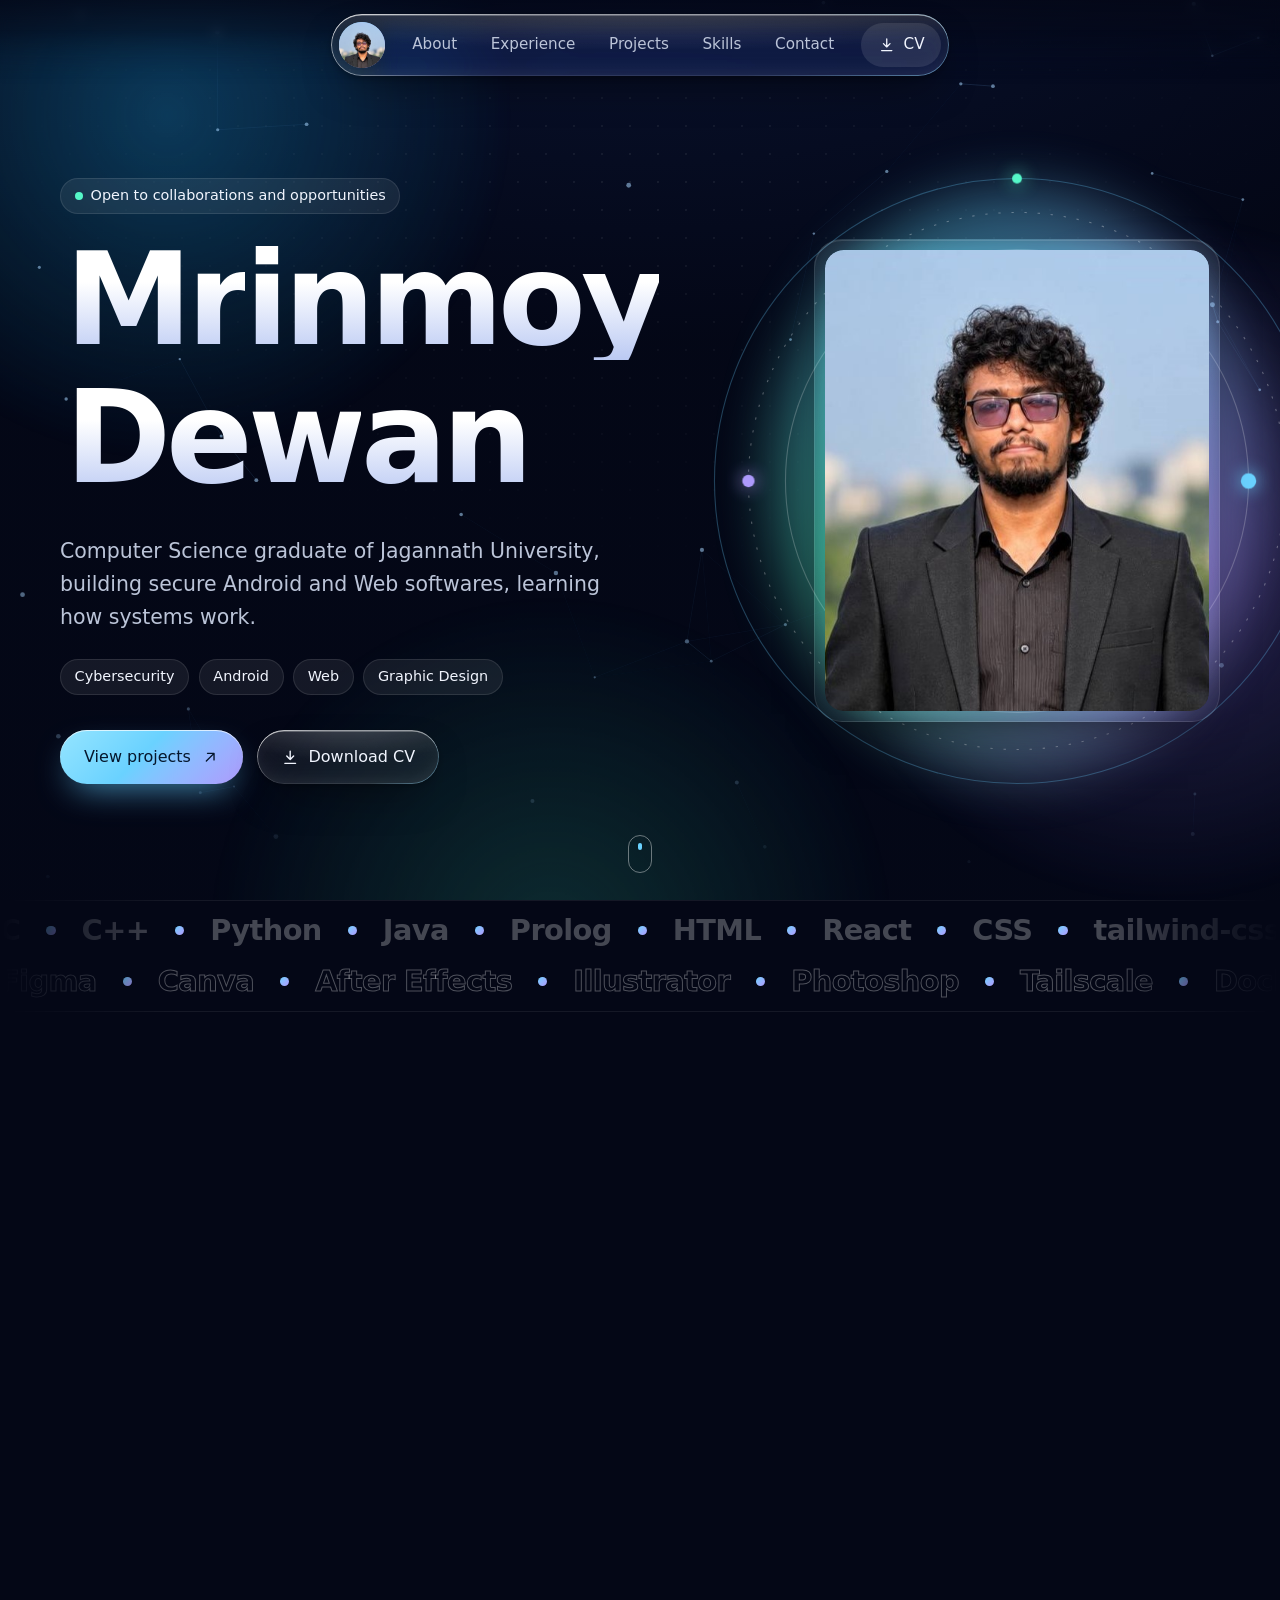
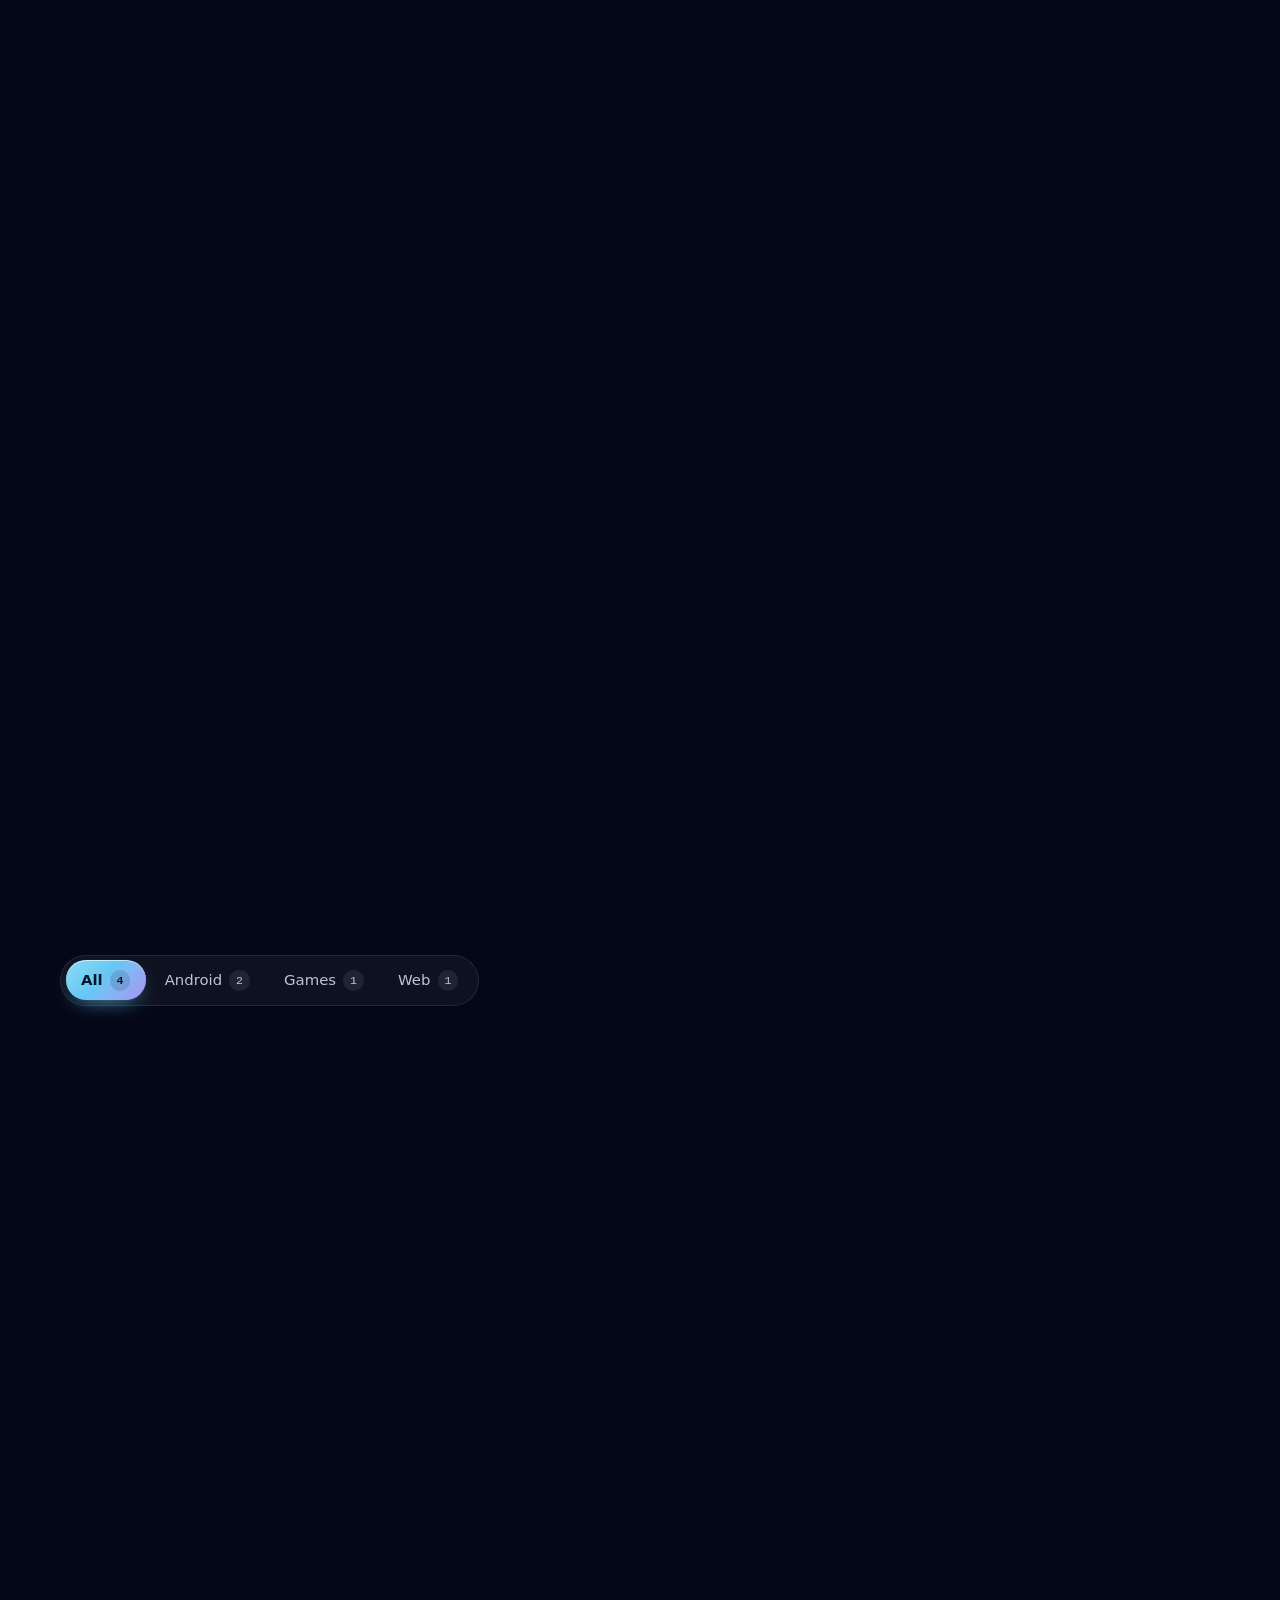
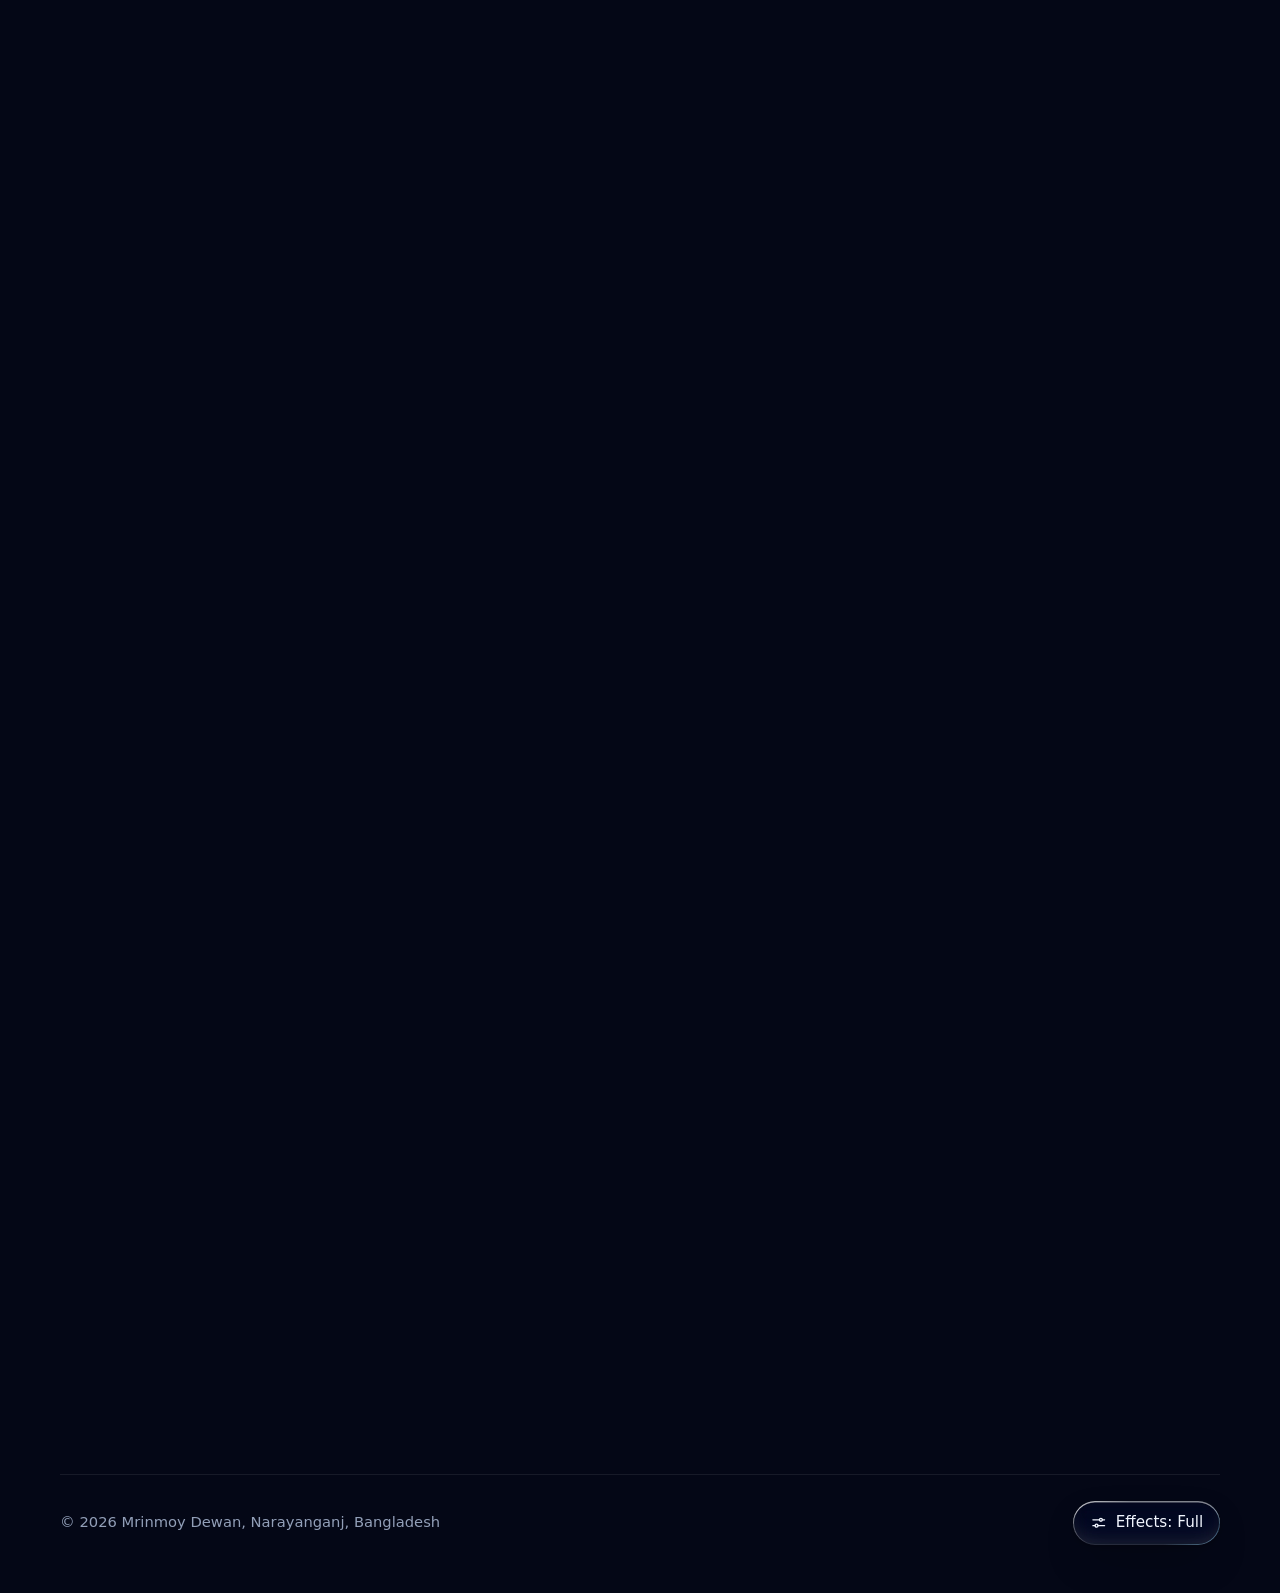
<file: index.html>
<!DOCTYPE html>
<html lang="en">
<head>
    <meta charset="UTF-8">
    <meta name="viewport" content="width=device-width, initial-scale=1, viewport-fit=cover">

    <!-- Security: GitHub Pages cannot send headers, so the policy is set here.
         Only this origin runs scripts; fonts come from Google Fonts only. -->
    <meta http-equiv="Content-Security-Policy" content="default-src 'none'; script-src 'self'; style-src 'self' https://fonts.googleapis.com; font-src https://fonts.gstatic.com; img-src 'self' data:; connect-src 'none'; base-uri 'none'; form-action 'none'; object-src 'none'">
    <meta name="referrer" content="strict-origin-when-cross-origin">
    <meta name="theme-color" content="#060913">
    <meta name="color-scheme" content="dark">

    <title>Mrinmoy Dewan | Computer Science Graduate, Security and Software</title>
    <meta name="description" content="Mrinmoy Dewan is a computer science graduate of Jagannath University building secure Android and web software. Projects, experience and contact.">
    <meta name="author" content="Mrinmoy Dewan">

    <meta property="og:type" content="website">
    <meta property="og:title" content="Mrinmoy Dewan | Security and Software">
    <meta property="og:description" content="Computer science graduate building secure Android and web software.">
    <meta property="og:url" content="https://hackermanmri.github.io/">
    <meta property="og:image" content="https://hackermanmri.github.io/assets/og-image.jpg">
    <meta name="twitter:card" content="summary_large_image">

    <link rel="icon" href="data:image/svg+xml,%3Csvg xmlns=%27http://www.w3.org/2000/svg%27 viewBox=%270 0 64 64%27%3E%3Cdefs%3E%3ClinearGradient id=%27g%27 x1=%270%27 y1=%270%27 x2=%271%27 y2=%271%27%3E%3Cstop offset=%270%27 stop-color=%27%235cc8ff%27/%3E%3Cstop offset=%271%27 stop-color=%27%239a8cff%27/%3E%3C/linearGradient%3E%3C/defs%3E%3Crect width=%2764%27 height=%2764%27 rx=%2718%27 fill=%27url(%23g)%27/%3E%3Ctext x=%2732%27 y=%2742%27 font-family=%27Arial%27 font-weight=%27800%27 font-size=%2726%27 text-anchor=%27middle%27 fill=%27%2305101f%27%3EMD%3C/text%3E%3C/svg%3E">
    <link rel="preconnect" href="https://fonts.googleapis.com">
    <link rel="preconnect" href="https://fonts.gstatic.com" crossorigin>
    <link href="https://fonts.googleapis.com/css2?family=Bricolage+Grotesque:opsz,wght@12..96,500..800&family=Geist:wght@400..600&family=Geist+Mono:wght@400;500&display=swap" rel="stylesheet">
    <link rel="stylesheet" href="style.css">
    <script src="boot.js"></script>

    <script type="application/ld+json">
    {"@context":"https://schema.org","@type":"Person","name":"Mrinmoy Dewan","url":"https://hackermanmri.github.io/","sameAs":["https://github.com/HackermanMRI","https://www.linkedin.com/in/mrinmoydewan"],"alumniOf":"Jagannath University","knowsAbout":["Cybersecurity","Android development","Web development"]}
    </script>
</head>
<body data-section="top">

    <a class="skip" href="#main">Skip to content</a>

    <!-- Backdrop the glass refracts -->
    <div class="aurora" aria-hidden="true"><i></i><i></i><i></i></div>
    <div class="edge edge-top" aria-hidden="true"></div>
    <div class="edge edge-bottom" aria-hidden="true"></div>
    <div class="progress" aria-hidden="true"><span></span></div>

    <!-- Icon sprite + lens filter. The filter bends the backdrop only near the edges
         (Chromium), like Apple's glass; other browsers get plain blur. No third-party icons. -->
    <svg class="sprite" width="0" height="0" aria-hidden="true" focusable="false">
        <defs>
            <filter id="lens-wide" x="0" y="0" width="1" height="1" color-interpolation-filters="sRGB">
                <feImage href="data:image/svg+xml,%3Csvg%20xmlns='http://www.w3.org/2000/svg'%20width='400'%20height='100'%20preserveAspectRatio='none'%3E%3Cdefs%3E%3ClinearGradient%20id='x'%20x1='0'%20x2='1'%20y1='0'%20y2='0'%3E%3Cstop%20offset='0'%20stop-color='%23ff0000'/%3E%3Cstop%20offset='.07'%20stop-color='%23800000'/%3E%3Cstop%20offset='.93'%20stop-color='%23800000'/%3E%3Cstop%20offset='1'%20stop-color='%23000000'/%3E%3C/linearGradient%3E%3ClinearGradient%20id='y'%20x1='0'%20x2='0'%20y1='0'%20y2='1'%3E%3Cstop%20offset='0'%20stop-color='%2300ff00'/%3E%3Cstop%20offset='.28'%20stop-color='%23008000'/%3E%3Cstop%20offset='.72'%20stop-color='%23008000'/%3E%3Cstop%20offset='1'%20stop-color='%23000000'/%3E%3C/linearGradient%3E%3C/defs%3E%3Crect%20width='400'%20height='100'%20fill='%23000'/%3E%3Crect%20width='400'%20height='100'%20fill='url(%23x)'/%3E%3Crect%20width='400'%20height='100'%20fill='url(%23y)'%20style='mix-blend-mode:screen'/%3E%3C/svg%3E" preserveAspectRatio="none" result="map"/>
                <feDisplacementMap id="lens-disp" in="SourceGraphic" in2="map" scale="26" xChannelSelector="R" yChannelSelector="G"/>
            </filter>
        </defs>
        <symbol id="i-github" viewBox="0 0 16 16"><path fill="currentColor" d="M8 0C3.58 0 0 3.58 0 8c0 3.54 2.29 6.53 5.47 7.59.4.07.55-.17.55-.38 0-.19-.01-.82-.01-1.49-2.01.37-2.53-.49-2.69-.94-.09-.23-.48-.94-.82-1.13-.28-.15-.68-.52-.01-.53.63-.01 1.08.58 1.23.82.72 1.21 1.87.87 2.33.66.07-.52.28-.87.51-1.07-1.78-.2-3.64-.89-3.64-3.95 0-.87.31-1.59.82-2.15-.08-.2-.36-1.02.08-2.12 0 0 .67-.21 2.2.82.64-.18 1.32-.27 2-.27.68 0 1.36.09 2 .27 1.53-1.04 2.2-.82 2.2-.82.44 1.1.16 1.92.08 2.12.51.56.82 1.27.82 2.15 0 3.07-1.87 3.75-3.65 3.95.29.25.54.73.54 1.48 0 1.07-.01 1.93-.01 2.2 0 .21.15.46.55.38A8.01 8.01 0 0 0 16 8c0-4.42-3.58-8-8-8Z"/></symbol>
        <symbol id="i-linkedin" viewBox="0 0 24 24"><g fill="currentColor"><circle cx="5" cy="5" r="2"/><rect x="3.2" y="9" width="3.6" height="11.5" rx=".6"/><path d="M10 9h3.4v1.6c.7-1.2 2-1.9 3.7-1.9 3.2 0 3.9 2.1 3.9 4.8v6H17v-5.3c0-1.3-.1-2.5-1.7-2.5s-1.9 1.2-1.9 2.5v5.3H10z"/></g></symbol>
        <symbol id="i-mail" fill="none" stroke="currentColor" stroke-width="1.8" stroke-linecap="round" stroke-linejoin="round" viewBox="0 0 24 24"><rect x="3" y="5" width="18" height="14" rx="3.5"/><path d="m4.5 8.5 7.5 5.5 7.5-5.5"/></symbol>
        <symbol id="i-arrow" fill="none" stroke="currentColor" stroke-width="1.8" stroke-linecap="round" stroke-linejoin="round" viewBox="0 0 24 24"><path d="M7 17 17 7M8.5 7H17v8.5"/></symbol>
        <symbol id="i-download" fill="none" stroke="currentColor" stroke-width="1.8" stroke-linecap="round" stroke-linejoin="round" viewBox="0 0 24 24"><path d="M12 4v11m0 0 4.5-4.5M12 15l-4.5-4.5M5 20h14"/></symbol>
        <symbol id="i-copy" fill="none" stroke="currentColor" stroke-width="1.8" stroke-linecap="round" stroke-linejoin="round" viewBox="0 0 24 24"><rect x="9" y="9" width="11" height="11" rx="3"/><path d="M5.5 15H5a2 2 0 0 1-2-2V6a2 2 0 0 1 2-2h7a2 2 0 0 1 2 2v.5"/></symbol>
        <symbol id="i-check" fill="none" stroke="currentColor" stroke-width="1.8" stroke-linecap="round" stroke-linejoin="round" viewBox="0 0 24 24"><path d="m5 12.5 4.5 4.5L19 7.5"/></symbol>
        <symbol id="i-back" fill="none" stroke="currentColor" stroke-width="1.8" stroke-linecap="round" stroke-linejoin="round" viewBox="0 0 24 24"><path d="m14.5 6-6 6 6 6"/></symbol>
        <symbol id="i-user" fill="none" stroke="currentColor" stroke-width="1.8" stroke-linecap="round" stroke-linejoin="round" viewBox="0 0 24 24"><circle cx="12" cy="8" r="3.6"/><path d="M4.5 20c.8-3.6 3.8-5.5 7.5-5.5s6.7 1.9 7.5 5.5"/></symbol>
        <symbol id="i-briefcase" fill="none" stroke="currentColor" stroke-width="1.8" stroke-linecap="round" stroke-linejoin="round" viewBox="0 0 24 24"><rect x="3" y="7.5" width="18" height="12" rx="3"/><path d="M9 7.5V6a2 2 0 0 1 2-2h2a2 2 0 0 1 2 2v1.5M3 13h18"/></symbol>
        <symbol id="i-layers" fill="none" stroke="currentColor" stroke-width="1.8" stroke-linecap="round" stroke-linejoin="round" viewBox="0 0 24 24"><path d="m12 4 8.5 4.5L12 13 3.5 8.5z"/><path d="m3.5 12.5 8.5 4.5 8.5-4.5"/></symbol>
        <symbol id="i-cpu" fill="none" stroke="currentColor" stroke-width="1.8" stroke-linecap="round" stroke-linejoin="round" viewBox="0 0 24 24"><rect x="6" y="6" width="12" height="12" rx="3"/><rect x="9.5" y="9.5" width="5" height="5" rx="1"/><path d="M9 3v3M15 3v3M9 18v3M15 18v3M3 9h3M3 15h3M18 9h3M18 15h3"/></symbol>
        <symbol id="i-shield" fill="none" stroke="currentColor" stroke-width="1.8" stroke-linecap="round" stroke-linejoin="round" viewBox="0 0 24 24"><path d="M12 3l8 3v6c0 4.5-3.4 8.3-8 9-4.6-.7-8-4.5-8-9V6l8-3z"/><path d="M9 12l2 2 4-4"/></symbol>
        <symbol id="i-phone" fill="none" stroke="currentColor" stroke-width="1.8" stroke-linecap="round" stroke-linejoin="round" viewBox="0 0 24 24"><rect x="6" y="2.5" width="12" height="19" rx="2.5"/><path d="M11 18.5h2"/></symbol>
        <symbol id="i-globe" fill="none" stroke="currentColor" stroke-width="1.8" stroke-linecap="round" stroke-linejoin="round" viewBox="0 0 24 24"><circle cx="12" cy="12" r="9"/><path d="M3 12h18M12 3c2.5 2.7 3.8 5.7 3.8 9s-1.3 6.3-3.8 9c-2.5-2.7-3.8-5.7-3.8-9S9.5 5.7 12 3z"/></symbol>
        <symbol id="i-pen" fill="none" stroke="currentColor" stroke-width="1.8" stroke-linecap="round" stroke-linejoin="round" viewBox="0 0 24 24"><path d="M12 20h9"/><path d="M16.5 3.5a2.1 2.1 0 013 3L7 19l-4 1 1-4 12.5-12.5z"/></symbol>
        <symbol id="i-chevron" fill="none" stroke="currentColor" stroke-width="2" stroke-linecap="round" stroke-linejoin="round" viewBox="0 0 24 24"><path d="M6 9l6 6 6-6"/></symbol>
        <symbol id="i-cap" fill="none" stroke="currentColor" stroke-width="1.8" stroke-linecap="round" stroke-linejoin="round" viewBox="0 0 24 24"><path d="M2 9l10-5 10 5-10 5L2 9z"/><path d="M6 11v5c2 1.7 4 2.5 6 2.5s4-.8 6-2.5v-5"/></symbol>
        <symbol id="i-flag" fill="none" stroke="currentColor" stroke-width="1.8" stroke-linecap="round" stroke-linejoin="round" viewBox="0 0 24 24"><path d="M4 21V4"/><path d="M4 4h12l-2 4 2 4H4"/></symbol>
        <symbol id="i-sliders" fill="none" stroke="currentColor" stroke-width="1.8" stroke-linecap="round" stroke-linejoin="round" viewBox="0 0 24 24"><path d="M4 8h9M17 8h3M4 16h3M11 16h9"/><circle cx="15" cy="8" r="2"/><circle cx="9" cy="16" r="2"/></symbol>
    </svg>

    <!-- ============ TOP BAR (floating glass control layer) ============ -->
    <header class="nav-wrap">
        <nav class="nav glass glass--lens" aria-label="Main">
            <a href="#top" class="brand" aria-label="Mrinmoy Dewan, back to top"><span aria-hidden="true"><img src="assets/profilecir.png" alt="Mrinmoy Dewan" class="brand-img"/></span></a>
            <span class="brand-name" aria-hidden="true">Mrinmoy Dewan</span>

            <ul class="nav-links" id="nav-links">
                <li><a href="#about">About</a></li>
                <li><a href="#experience">Experience</a></li>
                <li><a href="#projects">Projects</a></li>
                <li><a href="#skills">Skills</a></li>
                <li><a href="#contact">Contact</a></li>
                <li class="nav-ind" aria-hidden="true"></li>
            </ul>

            <a class="nav-cta glass-btn" href="assets/Mrinmoy-Dewan-CV.pdf" target="_blank" rel="noopener noreferrer">
                <svg class="ic" aria-hidden="true"><use href="#i-download"/></svg><span>CV</span>
            </a>
        </nav>
    </header>

    <!-- ============ MOBILE DOCK (thumb-reach tab bar, phones only) ============ -->
    <nav class="dock glass glass--lens" id="dock" aria-label="Sections">
        <span class="dock-lens" aria-hidden="true"></span>
        <a href="#about"><svg class="ic" aria-hidden="true"><use href="#i-user"/></svg><span>About</span></a>
        <a href="#experience"><svg class="ic" aria-hidden="true"><use href="#i-briefcase"/></svg><span>Experience</span></a>
        <a href="#projects"><svg class="ic" aria-hidden="true"><use href="#i-layers"/></svg><span>Projects</span></a>
        <a href="#skills"><svg class="ic" aria-hidden="true"><use href="#i-cpu"/></svg><span>Skills</span></a>
        <a href="#contact"><svg class="ic" aria-hidden="true"><use href="#i-mail"/></svg><span>Contact</span></a>
    </nav>

    <main id="main">

        <!-- ============ HERO ============ -->
        <section class="hero" id="top" aria-labelledby="hero-title">
            <canvas class="net" id="net" aria-hidden="true"></canvas>
            <div class="container hero-grid">

                <div class="hero-copy">
                    <p class="status chip hero-in" data-d="0">
                        <span class="status-dot" aria-hidden="true"></span>
                        Open to collaborations and opportunities
                    </p>

                    <h1 id="hero-title" class="display" aria-label="Mrinmoy Dewan">
                        <span class="line" aria-hidden="true" data-split>Mrinmoy</span>
                        <span class="line" aria-hidden="true" data-split>Dewan</span>
                    </h1>

                    <p class="lede hero-in" data-d="6">
                        Computer Science graduate of Jagannath University, building secure Android and Web softwares, learning how systems work.
                    </p>

                    <ul class="focus hero-in" data-d="7" aria-label="Focus areas">
                        <li class="chip">Cybersecurity</li>
                        <li class="chip">Android</li>
                        <li class="chip">Web</li>
                        <li class="chip">Graphic Design</li>
                    </ul>

                    <div class="cta hero-in" data-d="8">
                        <a class="btn btn-primary magnetic" href="#projects">
                            <span>View projects</span>
                            <svg class="ic" aria-hidden="true"><use href="#i-arrow"/></svg>
                        </a>
                        <a class="btn btn-glass glass magnetic" href="assets/Mrinmoy-Dewan-CV.pdf" target="_blank" rel="noopener noreferrer">
                            <svg class="ic" aria-hidden="true"><use href="#i-download"/></svg>
                            <span>Download CV</span>
                        </a>
                    </div>
                </div>

                <div class="hero-visual">
                    <div class="visual-in hero-in" data-d="3">
                        <!-- Motion graphic: orbit rings with satellites (CSS-animated SVG) -->
                        <svg class="rings" viewBox="0 0 400 400" aria-hidden="true" focusable="false">
                            <circle class="ring ring-a" cx="200" cy="200" r="150" pathLength="1"/>
                            <circle class="ring ring-b" cx="200" cy="200" r="174"/>
                            <circle class="ring ring-c" cx="200" cy="200" r="196" pathLength="1"/>
                            <g class="sat sat-a"><circle cx="350" cy="200" r="5"/></g>
                            <g class="sat sat-b"><circle cx="26" cy="200" r="4"/></g>
                            <g class="sat sat-c"><circle cx="200" cy="4" r="3.2"/></g>
                        </svg>
                        <!-- To change the photo, replace assets/profile.jpg (any size or shape; 1200px+ wide looks sharpest) -->
                        <div class="portrait surface tilt">
                            <img src="assets/profile.jpg" alt="Portrait of Mrinmoy Dewan" width="402" height="401" fetchpriority="high">
                            <span class="shine" aria-hidden="true"></span>
                        </div>
                        <div class="orbit" aria-hidden="true"></div>
                    </div>
                </div>

            </div>
            <a class="scroll-cue" href="#about" aria-label="Scroll to About"><span aria-hidden="true"></span></a>
        </section>

        <!-- ============ SKILLS TICKER (decorative; the real list is in Skills) ============ -->
        <div class="ticker" id="ticker" aria-hidden="true">
            <div class="ticker-row"></div>
            <div class="ticker-row ticker-row--rev"></div>
        </div>

        <!-- ============ ABOUT ============ -->
        <section class="section" id="about" aria-labelledby="about-title">
            <div class="container">
                <header class="section-head reveal">
                    <p class="sec-no" aria-hidden="true"><span>01</span><i></i></p>
                    <h2 id="about-title" class="h2">About</h2>
                    <p class="section-sub">What I build and what I care about.</p>
                </header>

                <div class="about">
                    <div class="about-main surface reveal">
                        <p class="about-lead">I build Android and web software, then try to break it.</p>
                        <p>
                            I have a foundation in <b>Cybersecurity</b>, <b>Android</b> and <b>Web development</b> with a creative visual design sense.
                            I'm most interested in how software behaves under load and under attack, which is why performance analysis and security keep pulling me back in.
                        </p>
                        <p>
                            Alongside my degree I ran teams and events: I've served as <b>Vice Chair</b> of the IEEE Computer Society JnU Student Branch Chapter and as webmaster for its website.
                            I'm open to collaborations, full-time roles and conversations about security, software engineering and system optimisation.
                        </p>
                    </div>

                    <dl class="facts surface reveal" data-i="1">
                        <div><dt>Degree</dt><dd>B.Sc. Computer Science &amp; Engineering</dd></div>
                        <div><dt>University</dt><dd>Jagannath University, Dhaka</dd></div>
                        <div><dt>Graduated</dt><dd>2026</dd></div>
                        <div><dt>Based in</dt><dd>Narayanganj, Bangladesh</dd></div>
                    </dl>

                    <ul class="focus-grid reveal" data-i="2" aria-label="What I work on">
                        <li class="focus-item surface">
                            <svg class="ic" aria-hidden="true"><use href="#i-shield"/></svg>
                            <h3>Security</h3>
                            <p>Web app testing, Linux hardening and how systems fail.</p>
                        </li>
                        <li class="focus-item surface">
                            <svg class="ic" aria-hidden="true"><use href="#i-phone"/></svg>
                            <h3>Android</h3>
                            <p>Native Java apps that read real device and system data.</p>
                        </li>
                        <li class="focus-item surface">
                            <svg class="ic" aria-hidden="true"><use href="#i-globe"/></svg>
                            <h3>Web</h3>
                            <p>React and Node front to back, deployed with Docker.</p>
                        </li>
                        <li class="focus-item surface">
                            <svg class="ic" aria-hidden="true"><use href="#i-pen"/></svg>
                            <h3>Design</h3>
                            <p>Interfaces and event branding in Figma and Adobe tools.</p>
                        </li>
                    </ul>
                </div>
            </div>
        </section>

        <!-- ============ EXPERIENCE ============ -->
        <section class="section" id="experience" aria-labelledby="exp-title">
            <div class="container">
                <header class="section-head reveal">
                    <p class="sec-no" aria-hidden="true"><span>02</span><i></i></p>
                    <h2 id="exp-title" class="h2">Experience</h2>
                    <p class="section-sub">Leadership, education and work. Open a group to see the details.</p>
                </header>

                <!-- Each group is a native <details>: closed by default, works without JavaScript.
                     main.js fills the rows and the summary meta from content.js. -->
                <div class="acc-stack">
                    <details class="acc surface reveal" id="acc-leadership" data-list="leadership">
                        <summary>
                            <span class="acc-ic" aria-hidden="true"><svg class="ic"><use href="#i-flag"/></svg></span>
                            <span class="acc-head"><span class="acc-title">Leadership and volunteering</span><span class="acc-meta"></span></span>
                            <span class="acc-count"></span>
                            <svg class="ic acc-chev" aria-hidden="true"><use href="#i-chevron"/></svg>
                        </summary>
                        <ol class="acc-body"></ol>
                    </details>
                    <details class="acc surface reveal" id="acc-education" data-list="education" data-i="1">
                        <summary>
                            <span class="acc-ic" aria-hidden="true"><svg class="ic"><use href="#i-cap"/></svg></span>
                            <span class="acc-head"><span class="acc-title">Education</span><span class="acc-meta"></span></span>
                            <span class="acc-count"></span>
                            <svg class="ic acc-chev" aria-hidden="true"><use href="#i-chevron"/></svg>
                        </summary>
                        <ol class="acc-body"></ol>
                    </details>
                    <details class="acc surface reveal" id="acc-work" data-list="work" data-i="2">
                        <summary>
                            <span class="acc-ic" aria-hidden="true"><svg class="ic"><use href="#i-briefcase"/></svg></span>
                            <span class="acc-head"><span class="acc-title">Work experience</span><span class="acc-meta"></span></span>
                            <span class="acc-count"></span>
                            <svg class="ic acc-chev" aria-hidden="true"><use href="#i-chevron"/></svg>
                        </summary>
                        <ol class="acc-body"></ol>
                    </details>
                </div>
            </div>
        </section>

        <!-- ============ PROJECTS ============ -->
        <section class="section" id="projects" aria-labelledby="proj-title">
            <div class="container">
                <header class="section-head reveal">
                    <p class="sec-no" aria-hidden="true"><span>03</span><i></i></p>
                    <h2 id="proj-title" class="h2">Projects</h2>
                    <p class="section-sub">Selected work. Open a project for details, or go straight to the source.</p>
                </header>

                <div class="filter" id="project-filter" role="group" aria-label="Filter projects by category">
                    <span class="filter-ind" aria-hidden="true"></span>
                </div>
                <p class="sr-only" id="filter-status" aria-live="polite"></p>

                <ul class="projects" id="project-grid">
                    <noscript><li class="muted">Enable JavaScript to see projects, or browse them on <a href="https://github.com/HackermanMRI">GitHub</a>.</li></noscript>
                </ul>
                <div class="more-wrap"><button type="button" class="btn btn-glass glass more" id="project-more" aria-controls="project-grid" hidden></button></div>
            </div>
        </section>

        <!-- ============ SKILLS ============ -->
        <section class="section" id="skills" aria-labelledby="skills-title">
            <div class="container">
                <header class="section-head reveal">
                    <p class="sec-no" aria-hidden="true"><span>04</span><i></i></p>
                    <h2 id="skills-title" class="h2">Skills</h2>
                    <p class="section-sub">Tools I use regularly.</p>
                </header>

                <div class="skills surface reveal" id="skill-list">
                    <noscript><p class="muted">C, C++, Python, Java, JavaScript, HTML, CSS, MySQL, Firebase, Linux, Android Studio.</p></noscript>
                </div>
            </div>
        </section>

        <!-- ============ CONTACT ============ -->
        <section class="section contact" id="contact" aria-labelledby="contact-title">
            <div class="container">
                <div class="contact-card surface tilt reveal">
                    <h2 id="contact-title" class="h2">Let's talk</h2>
                    <p class="contact-sub">Email is the best way to reach me. I'm happy to talk about roles, projects and security.</p>

                    <div class="contact-actions">
                        <a class="btn btn-primary magnetic" href="mailto:mrinmoylax01@gmail.com">
                            <svg class="ic" aria-hidden="true"><use href="#i-mail"/></svg>
                            <span>mrinmoylax01@gmail.com</span>
                        </a>
                        <button class="btn btn-glass glass magnetic" type="button" id="copy-email" data-email="mrinmoylax01@gmail.com">
                            <svg class="ic" aria-hidden="true"><use href="#i-copy"/></svg>
                            <span>Copy email</span>
                        </button>
                    </div>

                    <ul class="socials">
                        <li><a class="glass-btn glass" href="https://github.com/HackermanMRI" target="_blank" rel="noopener noreferrer"><svg class="ic" aria-hidden="true"><use href="#i-github"/></svg>GitHub</a></li>
                        <li><a class="glass-btn glass" href="https://www.linkedin.com/in/mrinmoydewan" target="_blank" rel="noopener noreferrer"><svg class="ic" aria-hidden="true"><use href="#i-linkedin"/></svg>LinkedIn</a></li>
                    </ul>
                    <p class="sr-only" id="copy-status" role="status" aria-live="polite"></p>
                </div>
            </div>
        </section>
    </main>

    <footer class="footer">
        <div class="container footer-in">
            <p>&copy; <span id="year">2026</span> Mrinmoy Dewan, Narayanganj, Bangladesh</p>
            <button class="fx-toggle glass-btn glass" type="button" id="fx-toggle" aria-pressed="false">
                <svg class="ic" aria-hidden="true"><use href="#i-sliders"/></svg>
                <span>Effects: Full</span>
            </button>
        </div>
    </footer>

    <script src="content.js"></script>
    <script src="fx.js" defer></script>
    <script src="main.js" defer></script>
</body>
</html>
</file>
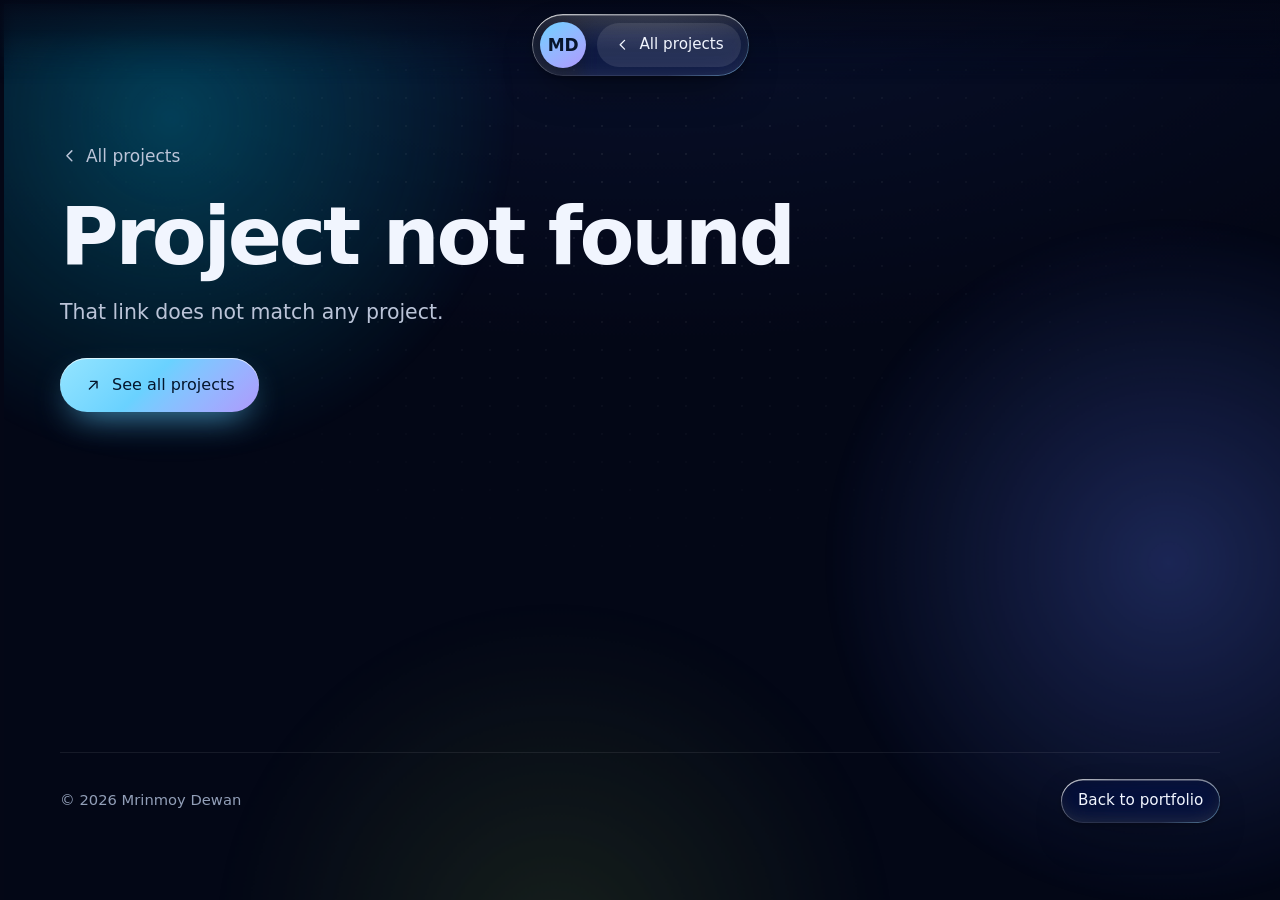
<file: project.html>
<!DOCTYPE html>
<html lang="en">
<head>
    <meta charset="UTF-8">
    <meta name="viewport" content="width=device-width, initial-scale=1, viewport-fit=cover">

    <!-- Security: GitHub Pages cannot send headers, so the policy is set here.
         Only this origin runs scripts; fonts come from Google Fonts only. -->
    <meta http-equiv="Content-Security-Policy" content="default-src 'none'; script-src 'self'; style-src 'self' https://fonts.googleapis.com; font-src https://fonts.gstatic.com; img-src 'self' data:; connect-src 'none'; base-uri 'none'; form-action 'none'; object-src 'none'">
    <meta name="referrer" content="strict-origin-when-cross-origin">
    <meta name="theme-color" content="#060913">
    <meta name="color-scheme" content="dark">

    <title>Project | Mrinmoy Dewan</title>
    <meta name="description" content="Project details by Mrinmoy Dewan.">
    <link rel="icon" href="data:image/svg+xml,%3Csvg xmlns=%27http://www.w3.org/2000/svg%27 viewBox=%270 0 64 64%27%3E%3Cdefs%3E%3ClinearGradient id=%27g%27 x1=%270%27 y1=%270%27 x2=%271%27 y2=%271%27%3E%3Cstop offset=%270%27 stop-color=%27%235cc8ff%27/%3E%3Cstop offset=%271%27 stop-color=%27%239a8cff%27/%3E%3C/linearGradient%3E%3C/defs%3E%3Crect width=%2764%27 height=%2764%27 rx=%2718%27 fill=%27url(%23g)%27/%3E%3Ctext x=%2732%27 y=%2742%27 font-family=%27Arial%27 font-weight=%27800%27 font-size=%2726%27 text-anchor=%27middle%27 fill=%27%2305101f%27%3EMD%3C/text%3E%3C/svg%3E">
    <link rel="preconnect" href="https://fonts.googleapis.com">
    <link rel="preconnect" href="https://fonts.gstatic.com" crossorigin>
    <link href="https://fonts.googleapis.com/css2?family=Bricolage+Grotesque:opsz,wght@12..96,500..800&family=Geist:wght@400..600&family=Geist+Mono:wght@400;500&display=swap" rel="stylesheet">
    <link rel="stylesheet" href="style.css">
    <script src="boot.js"></script>
    <!-- Keep the first paint until the project has been rendered, so the cover can morph in from the list -->
    <link rel="expect" href="#render-done" blocking="render">
</head>
<body data-section="projects">

    <a class="skip" href="#main">Skip to content</a>

    <!-- Backdrop the glass refracts -->
    <div class="aurora" aria-hidden="true"><i></i><i></i><i></i></div>
    <div class="edge edge-top" aria-hidden="true"></div>
    <div class="edge edge-bottom" aria-hidden="true"></div>
    <div class="progress" aria-hidden="true"><span></span></div>

    <!-- Icon sprite + lens filter. The filter bends the backdrop only near the edges
         (Chromium), like Apple's glass; other browsers get plain blur. No third-party icons. -->
    <svg class="sprite" width="0" height="0" aria-hidden="true" focusable="false">
        <defs>
            <filter id="lens-wide" x="0" y="0" width="1" height="1" color-interpolation-filters="sRGB">
                <feImage href="data:image/svg+xml,%3Csvg%20xmlns='http://www.w3.org/2000/svg'%20width='400'%20height='100'%20preserveAspectRatio='none'%3E%3Cdefs%3E%3ClinearGradient%20id='x'%20x1='0'%20x2='1'%20y1='0'%20y2='0'%3E%3Cstop%20offset='0'%20stop-color='%23ff0000'/%3E%3Cstop%20offset='.07'%20stop-color='%23800000'/%3E%3Cstop%20offset='.93'%20stop-color='%23800000'/%3E%3Cstop%20offset='1'%20stop-color='%23000000'/%3E%3C/linearGradient%3E%3ClinearGradient%20id='y'%20x1='0'%20x2='0'%20y1='0'%20y2='1'%3E%3Cstop%20offset='0'%20stop-color='%2300ff00'/%3E%3Cstop%20offset='.28'%20stop-color='%23008000'/%3E%3Cstop%20offset='.72'%20stop-color='%23008000'/%3E%3Cstop%20offset='1'%20stop-color='%23000000'/%3E%3C/linearGradient%3E%3C/defs%3E%3Crect%20width='400'%20height='100'%20fill='%23000'/%3E%3Crect%20width='400'%20height='100'%20fill='url(%23x)'/%3E%3Crect%20width='400'%20height='100'%20fill='url(%23y)'%20style='mix-blend-mode:screen'/%3E%3C/svg%3E" preserveAspectRatio="none" result="map"/>
                <feDisplacementMap id="lens-disp" in="SourceGraphic" in2="map" scale="26" xChannelSelector="R" yChannelSelector="G"/>
            </filter>
        </defs>
        <symbol id="i-github" viewBox="0 0 16 16"><path fill="currentColor" d="M8 0C3.58 0 0 3.58 0 8c0 3.54 2.29 6.53 5.47 7.59.4.07.55-.17.55-.38 0-.19-.01-.82-.01-1.49-2.01.37-2.53-.49-2.69-.94-.09-.23-.48-.94-.82-1.13-.28-.15-.68-.52-.01-.53.63-.01 1.08.58 1.23.82.72 1.21 1.87.87 2.33.66.07-.52.28-.87.51-1.07-1.78-.2-3.64-.89-3.64-3.95 0-.87.31-1.59.82-2.15-.08-.2-.36-1.02.08-2.12 0 0 .67-.21 2.2.82.64-.18 1.32-.27 2-.27.68 0 1.36.09 2 .27 1.53-1.04 2.2-.82 2.2-.82.44 1.1.16 1.92.08 2.12.51.56.82 1.27.82 2.15 0 3.07-1.87 3.75-3.65 3.95.29.25.54.73.54 1.48 0 1.07-.01 1.93-.01 2.2 0 .21.15.46.55.38A8.01 8.01 0 0 0 16 8c0-4.42-3.58-8-8-8Z"/></symbol>
        <symbol id="i-linkedin" viewBox="0 0 24 24"><g fill="currentColor"><circle cx="5" cy="5" r="2"/><rect x="3.2" y="9" width="3.6" height="11.5" rx=".6"/><path d="M10 9h3.4v1.6c.7-1.2 2-1.9 3.7-1.9 3.2 0 3.9 2.1 3.9 4.8v6H17v-5.3c0-1.3-.1-2.5-1.7-2.5s-1.9 1.2-1.9 2.5v5.3H10z"/></g></symbol>
        <symbol id="i-mail" fill="none" stroke="currentColor" stroke-width="1.8" stroke-linecap="round" stroke-linejoin="round" viewBox="0 0 24 24"><rect x="3" y="5" width="18" height="14" rx="3.5"/><path d="m4.5 8.5 7.5 5.5 7.5-5.5"/></symbol>
        <symbol id="i-arrow" fill="none" stroke="currentColor" stroke-width="1.8" stroke-linecap="round" stroke-linejoin="round" viewBox="0 0 24 24"><path d="M7 17 17 7M8.5 7H17v8.5"/></symbol>
        <symbol id="i-download" fill="none" stroke="currentColor" stroke-width="1.8" stroke-linecap="round" stroke-linejoin="round" viewBox="0 0 24 24"><path d="M12 4v11m0 0 4.5-4.5M12 15l-4.5-4.5M5 20h14"/></symbol>
        <symbol id="i-copy" fill="none" stroke="currentColor" stroke-width="1.8" stroke-linecap="round" stroke-linejoin="round" viewBox="0 0 24 24"><rect x="9" y="9" width="11" height="11" rx="3"/><path d="M5.5 15H5a2 2 0 0 1-2-2V6a2 2 0 0 1 2-2h7a2 2 0 0 1 2 2v.5"/></symbol>
        <symbol id="i-check" fill="none" stroke="currentColor" stroke-width="1.8" stroke-linecap="round" stroke-linejoin="round" viewBox="0 0 24 24"><path d="m5 12.5 4.5 4.5L19 7.5"/></symbol>
        <symbol id="i-back" fill="none" stroke="currentColor" stroke-width="1.8" stroke-linecap="round" stroke-linejoin="round" viewBox="0 0 24 24"><path d="m14.5 6-6 6 6 6"/></symbol>
        <symbol id="i-user" fill="none" stroke="currentColor" stroke-width="1.8" stroke-linecap="round" stroke-linejoin="round" viewBox="0 0 24 24"><circle cx="12" cy="8" r="3.6"/><path d="M4.5 20c.8-3.6 3.8-5.5 7.5-5.5s6.7 1.9 7.5 5.5"/></symbol>
        <symbol id="i-briefcase" fill="none" stroke="currentColor" stroke-width="1.8" stroke-linecap="round" stroke-linejoin="round" viewBox="0 0 24 24"><rect x="3" y="7.5" width="18" height="12" rx="3"/><path d="M9 7.5V6a2 2 0 0 1 2-2h2a2 2 0 0 1 2 2v1.5M3 13h18"/></symbol>
        <symbol id="i-layers" fill="none" stroke="currentColor" stroke-width="1.8" stroke-linecap="round" stroke-linejoin="round" viewBox="0 0 24 24"><path d="m12 4 8.5 4.5L12 13 3.5 8.5z"/><path d="m3.5 12.5 8.5 4.5 8.5-4.5"/></symbol>
        <symbol id="i-cpu" fill="none" stroke="currentColor" stroke-width="1.8" stroke-linecap="round" stroke-linejoin="round" viewBox="0 0 24 24"><rect x="6" y="6" width="12" height="12" rx="3"/><rect x="9.5" y="9.5" width="5" height="5" rx="1"/><path d="M9 3v3M15 3v3M9 18v3M15 18v3M3 9h3M3 15h3M18 9h3M18 15h3"/></symbol>
        <symbol id="i-sliders" fill="none" stroke="currentColor" stroke-width="1.8" stroke-linecap="round" stroke-linejoin="round" viewBox="0 0 24 24"><path d="M4 8h9M17 8h3M4 16h3M11 16h9"/><circle cx="15" cy="8" r="2"/><circle cx="9" cy="16" r="2"/></symbol>
    </svg>

    <header class="nav-wrap">
        <nav class="nav glass glass--lens" aria-label="Main">
            <a href="index.html" class="brand" aria-label="Mrinmoy Dewan, home"><span aria-hidden="true">MD</span></a>
            <a class="nav-cta glass-btn" href="index.html#projects"><svg class="ic" aria-hidden="true"><use href="#i-back"/></svg><span>All projects</span></a>
        </nav>
    </header>

    <main id="main" class="page">
        <div class="container" id="project-root">
            <noscript><p class="muted">Enable JavaScript to view this project, or return to the <a href="index.html#projects">projects list</a>.</p></noscript>
        </div>
    </main>

    <!-- Scripts are synchronous here on purpose (see rel=expect above) -->
    <script src="content.js"></script>
    <script src="fx.js"></script>
    <script src="main.js"></script>

    <footer class="footer" id="render-done">
        <div class="container footer-in">
            <p>&copy; <span id="year">2026</span> Mrinmoy Dewan</p>
            <a class="glass-btn glass" href="index.html"><span>Back to portfolio</span></a>
        </div>
    </footer>
</body>
</html>
</file>
<file: style.css>
/* ============================================================
   MRINMOY DEWAN — PORTFOLIO STYLES

   Architecture (cascade layers, lowest priority first):
     reset → tokens → base → layout → material → glass →
     components → motion → a11y
   Later layers always win, so specificity fights cannot happen.

   Two surface types, on purpose (Apple Liquid Glass layer model):
     .glass    = control layer. Floats above content: top bar, mobile dock,
                 buttons. Edge lensing, specular rim, light follows pointer.
     .surface  = content layer. Cards, accordions, skills. A quieter material,
                 never glass, so glass is never stacked on glass.
   ============================================================ */

@layer reset, tokens, base, layout, material, glass, components, motion, a11y;

/* ---------- registered properties (animatable custom props) ---------- */
@property --rim { syntax: '<angle>'; inherits: false; initial-value: 135deg; }
@property --a1  { syntax: '<color>'; inherits: true;  initial-value: rgb(0 0 0 / 0); }
@property --a2  { syntax: '<color>'; inherits: true;  initial-value: rgb(0 0 0 / 0); }
@property --a3  { syntax: '<color>'; inherits: true;  initial-value: rgb(0 0 0 / 0); }

/* ============================================================
   RESET
   ============================================================ */
@layer reset {
    *, *::before, *::after { box-sizing: border-box; margin: 0; padding: 0; }
    img, svg { display: block; max-width: 100%; }
    ul, ol { list-style: none; }
    a { color: inherit; text-decoration: none; }
    button { font: inherit; color: inherit; background: none; border: 0; cursor: pointer; }
}

/* ============================================================
   TOKENS (semantic, OKLCH)
   ============================================================ */
@layer tokens {
    :root {
        /* surface + text */
        --ink:     oklch(0.135 0.035 268);
        --ink-2:   oklch(0.18 0.04 268);
        --text:    oklch(0.97 0.012 265);
        --text-2:  oklch(0.82 0.03 265);     /* body */
        --text-3:  oklch(0.70 0.04 265);     /* meta */

        /* accents: one tint for primary actions, the rest live in content */
        --sky:     oklch(0.82 0.12 232);
        --violet:  oklch(0.74 0.14 292);
        --mint:    oklch(0.88 0.15 170);

        /* control glass (light blur + lensing; Apple: lensing is the signature, not blur) */
        --glass-blur: 10px;
        --glass-sat:  1.8;

        /* shape: capsules for controls, concentric radii for nested content */
        --r-xl:   28px;
        --pad-card: .6rem;
        --r-inner: calc(var(--r-xl) - var(--pad-card));   /* inner = outer - inset */

        /* type */
        --font-display: 'Bricolage Grotesque', 'Segoe UI', system-ui, sans-serif;
        --font-body:    'Geist', system-ui, -apple-system, 'Segoe UI', sans-serif;
        --font-mono:    'Geist Mono', ui-monospace, 'SFMono-Regular', Menlo, monospace;

        /* motion: micro-feedback < 200ms, state changes < 450ms, entrances < 800ms */
        --t-micro:  160ms;
        --t-small:  260ms;
        --t-medium: 420ms;
        --t-large:  760ms;
        --ease:     cubic-bezier(.16, 1, .3, 1);
        --ease-io:  cubic-bezier(.65, 0, .35, 1);
        --spring:   linear(0, 0.009, 0.035 2.1%, 0.141 4.4%, 0.723 12.9%, 0.938 16.7%, 1.017 19.6%, 1.077 22.6%, 1.121 25.9%, 1.149 29.3%, 1.159 33.4%, 1.134 40.2%, 1.081 46.7%, 1.024 53.6%, 1.002 59.9%, 0.993 67.2%, 0.998 80%, 1);

        /* layout */
        --nav-h: 62px;
        --wrap: 1160px;
        --safe-b: env(safe-area-inset-bottom, 0px);
        --safe-t: env(safe-area-inset-top, 0px);
    }

    /* backdrop palette shifts per section (animated through @property) */
    body {
        --a1: oklch(0.64 0.13 235 / .55);
        --a2: oklch(0.60 0.16 290 / .50);
        --a3: oklch(0.78 0.14 170 / .30);
        transition: --a1 1.4s var(--ease-io), --a2 1.4s var(--ease-io), --a3 1.4s var(--ease-io);
    }
    body[data-section="about"]      { --a1: oklch(0.62 0.14 255 / .50); --a2: oklch(0.66 0.15 330 / .42); --a3: oklch(0.76 0.13 200 / .30); }
    body[data-section="experience"] { --a1: oklch(0.60 0.17 295 / .55); --a2: oklch(0.64 0.12 215 / .50); --a3: oklch(0.78 0.14 150 / .28); }
    body[data-section="projects"]   { --a1: oklch(0.66 0.14 215 / .55); --a2: oklch(0.58 0.18 270 / .50); --a3: oklch(0.74 0.15 125 / .22); }
    body[data-section="skills"]     { --a1: oklch(0.62 0.16 320 / .50); --a2: oklch(0.66 0.12 230 / .50); --a3: oklch(0.80 0.14 185 / .30); }
    body[data-section="contact"]    { --a1: oklch(0.70 0.15 190 / .55); --a2: oklch(0.60 0.17 285 / .50); --a3: oklch(0.76 0.14 160 / .30); }
}

/* ============================================================
   BASE
   ============================================================ */
@layer base {
    html { scroll-behavior: smooth; scroll-padding-top: 92px; -webkit-text-size-adjust: 100%; }

    body {
        min-height: 100vh; min-height: 100dvh;
        background: var(--ink);
        color: var(--text-2);
        font-family: var(--font-body);
        font-size: 1.0625rem;
        line-height: 1.65;
        -webkit-font-smoothing: antialiased;
        text-rendering: optimizeLegibility;
        overflow-x: hidden;
        -webkit-tap-highlight-color: transparent;
    }
    a, button { touch-action: manipulation; }

    ::selection { background: oklch(0.8 0.12 232 / .35); color: #fff; }

    :focus-visible { outline: 2px solid var(--sky); outline-offset: 3px; border-radius: 10px; }

    .container { width: min(100% - 2.5rem, var(--wrap)); margin-inline: auto; }
    .muted { color: var(--text-3); }
    .sr-only { position: absolute; width: 1px; height: 1px; overflow: hidden; clip-path: inset(50%); white-space: nowrap; }
    .ic { width: 1.15em; height: 1.15em; flex: none; }

    .skip { position: fixed; left: 1rem; top: -4rem; z-index: 100; padding: .7rem 1rem; border-radius: 14px; background: #fff; color: #000; font-weight: 600; transition: top var(--t-small) var(--ease); }
    .skip:focus { top: calc(1rem + var(--safe-t)); }

    /* faint engineering grid, top of page */
    body::before {
        content: ""; position: fixed; inset: 0; z-index: -1; pointer-events: none;
        background-image: radial-gradient(oklch(1 0 0 / .07) 1px, transparent 1.2px);
        background-size: 28px 28px;
        -webkit-mask-image: radial-gradient(70% 60% at 50% 20%, #000, transparent 75%);
        mask-image: radial-gradient(70% 60% at 50% 20%, #000, transparent 75%);
    }
}

/* ============================================================
   LAYOUT
   ============================================================ */
@layer layout {
    /* Backdrop the glass refracts */
    .aurora { position: fixed; inset: 0; z-index: -2; overflow: hidden; contain: paint; transition: translate 900ms var(--ease);
        background: radial-gradient(120% 80% at 50% -10%, oklch(0.2 0.06 268) 0%, var(--ink) 60%); }
    .aurora i { position: absolute; width: 62vmax; height: 62vmax; border-radius: 50%; opacity: .62; will-change: transform; }
    .aurora i:nth-child(1) { left: -18vmax; top: -22vmax;   background: radial-gradient(circle, var(--a1), transparent 62%); animation: drift-a 26s var(--ease-io) infinite alternate; }
    .aurora i:nth-child(2) { right: -22vmax; top: 18vh;     background: radial-gradient(circle, var(--a2), transparent 62%); animation: drift-b 32s var(--ease-io) infinite alternate; }
    .aurora i:nth-child(3) { left: 12vmax; bottom: -34vmax; background: radial-gradient(circle, var(--a3), transparent 62%); animation: drift-c 38s var(--ease-io) infinite alternate; }

    /* Scroll-edge effect: content fades and softens where it slides under floating controls */
    .edge { position: fixed; left: 0; right: 0; z-index: 40; pointer-events: none; }
    .edge-top    { top: 0;    height: calc(84px + var(--safe-t)); background: linear-gradient(oklch(0.135 0.035 268 / .78), transparent);
        -webkit-backdrop-filter: blur(6px); backdrop-filter: blur(6px);
        -webkit-mask-image: linear-gradient(#000 35%, transparent); mask-image: linear-gradient(#000 35%, transparent); }
    .edge-bottom { display: none; }

    .progress { position: fixed; inset: 0 0 auto 0; height: 3px; z-index: 60; }
    .progress span { display: block; height: 100%; transform-origin: 0 50%; transform: scaleX(0);
        background: linear-gradient(90deg, var(--sky), var(--violet), var(--mint)); box-shadow: 0 0 14px oklch(0.82 0.12 232 / .7); }

    .section { padding: clamp(4.5rem, 10vw, 8rem) 0; }
    .section-head { margin-bottom: clamp(2rem, 4vw, 3.2rem); }

    .hero { position: relative; overflow-x: clip; min-height: 100vh; min-height: 100svh; display: grid; align-items: center; padding: calc(var(--nav-h) + 4.5rem) 0 4.5rem; }
    .hero-grid { display: grid; grid-template-columns: minmax(0, 1.25fr) minmax(0, .75fr); gap: clamp(2rem, 6vw, 5rem); align-items: center; }
    .hero-grid { position: relative; z-index: 1; }
    .hero-visual { position: relative; justify-self: center; width: min(100%, 440px); }
    main { overflow-x: clip; }


    .projects { display: grid; grid-template-columns: repeat(2, minmax(0, 1fr)); gap: 1.5rem; }
    .p-cell { container: card / inline-size; }                    /* cards adapt to their own width, not the viewport */

    .footer { padding: 2rem 0 3rem; color: var(--text-3); font-size: .92rem; }
    .footer-in { display: flex; flex-wrap: wrap; align-items: center; justify-content: space-between; gap: 1rem 2rem; padding-top: 1.6rem; border-top: 1px solid oklch(1 0 0 / .08); }

    .page { padding: calc(var(--nav-h) + 4.5rem) 0 5rem; min-height: 80vh; }
    .detail { display: grid; grid-template-columns: minmax(0, 1fr) minmax(0, 20rem); gap: clamp(1.5rem, 4vw, 3.5rem); margin-top: 3rem; align-items: start; }

    @media (max-width: 960px) {
        .hero-grid, .detail { grid-template-columns: minmax(0, 1fr); }
        .projects { grid-template-columns: 1fr; }
        /* Phone/tablet hero: the photo becomes a large cover; name and status sit on it.
           .hero-copy dissolves (display: contents) so its children can be placed on the grid. */
        .hero { min-height: 0; align-items: start; padding: calc(var(--nav-h) + var(--safe-t) + 2.6rem) 0 1.75rem; }
        .hero-grid { grid-template-areas: "photo" "lede" "cta" "focus"; gap: 0; max-width: 560px; }
        .hero-copy { display: contents; }
        .hero-visual { grid-area: photo; width: 100%; }
        .display { grid-area: photo; align-self: end; z-index: 2; padding: 0 1.3rem 1.15rem; pointer-events: none; }
        .status { grid-area: photo; align-self: start; justify-self: start; z-index: 2; margin: 1.1rem 1.1rem 0; }
        .lede { grid-area: lede; } .cta { grid-area: cta; } .focus { grid-area: focus; }
    }
    @media (max-width: 760px) {
        body { padding-bottom: calc(96px + var(--safe-b)); }
        .container { width: min(100% - 2rem, var(--wrap)); }
        .edge-bottom { display: block; bottom: 0; height: calc(120px + var(--safe-b)); background: linear-gradient(transparent, oklch(0.135 0.035 268 / .85) 70%);
            -webkit-mask-image: linear-gradient(transparent, #000 55%); mask-image: linear-gradient(transparent, #000 55%); }
    }
}

/* ============================================================
   MATERIAL  (content layer: NOT glass)
   ============================================================ */
@layer material {
    .surface {
        position: relative; isolation: isolate;
        border-radius: var(--r-xl);
        background: linear-gradient(oklch(1 0 0 / .068), oklch(1 0 0 / .03));
        border: 1px solid oklch(1 0 0 / .09);
        box-shadow: inset 0 1px 0 oklch(1 0 0 / .12), 0 24px 50px -32px oklch(0 0 0 / .85);
    }
    @media (min-width: 761px) {
        .p-card, .portrait, .facts, .contact-card, .skills { -webkit-backdrop-filter: blur(14px) saturate(1.2); backdrop-filter: blur(14px) saturate(1.2); }
    }
    /* soft pointer light on cards: feedback, not refraction */
    .surface::before { content: ""; position: absolute; inset: 0; border-radius: inherit; pointer-events: none; z-index: 0;
        background: radial-gradient(380px circle at var(--mx, 50%) var(--my, 0%), oklch(1 0 0 / .09), transparent 60%);
        opacity: 0; transition: opacity var(--t-medium) var(--ease); }
    .surface.is-lit::before { opacity: 1; }

    .chip { display: inline-flex; align-items: center; gap: .5rem; padding: .32rem .85rem; border-radius: 999px; font-size: .9rem; color: var(--text);
        background: oklch(1 0 0 / .07); border: 1px solid oklch(1 0 0 / .1); }
}

/* ============================================================
   GLASS  (control layer only)
   ============================================================ */
@layer glass {
    .glass {
        position: relative; isolation: isolate;
        background:
            radial-gradient(140% 170% at 50% -35%, oklch(1 0 0 / .20), transparent 55%),
            linear-gradient(oklch(1 0 0 / .085), oklch(1 0 0 / .035));
        -webkit-backdrop-filter: blur(var(--glass-blur)) saturate(var(--glass-sat));
        backdrop-filter: blur(var(--glass-blur)) saturate(var(--glass-sat));
        box-shadow:
            inset 0 1.5px 0 oklch(1 0 0 / .5),                       /* top specular */
            inset 0 -1px 0 oklch(1 0 0 / .08),
            inset 0 -14px 24px -16px oklch(1 0 0 / .18),             /* light bounced from below */
            0 18px 44px -18px oklch(0 0 0 / .7),
            0 2px 6px oklch(0 0 0 / .25);
    }
    /* Chromium: bend the backdrop near the edges (lensing), keep the centre calm */
    .lens .glass--lens {
        -webkit-backdrop-filter: url(#lens-wide) blur(var(--glass-blur)) saturate(var(--glass-sat)) brightness(1.06);
        backdrop-filter: url(#lens-wide) blur(var(--glass-blur)) saturate(var(--glass-sat)) brightness(1.06);
    }
    /* Liquid rim: bright where light enters, follows the pointer (--rim set by fx.js) */
    .glass::after {
        content: ""; position: absolute; inset: 0; border-radius: inherit; padding: 1px; pointer-events: none; z-index: 2;
        background: linear-gradient(var(--rim), oklch(1 0 0 / .75), oklch(1 0 0 / 0) 30%, oklch(1 0 0 / 0) 70%, oklch(0.85 0.1 232 / .55));
        -webkit-mask: linear-gradient(#000 0 0) content-box, linear-gradient(#000 0 0);
        -webkit-mask-composite: xor; mask-composite: exclude;
        opacity: .85; transition: --rim var(--t-medium) var(--ease);
    }
    /* Specular sheen under the pointer */
    .glass::before {
        content: ""; position: absolute; inset: 0; border-radius: inherit; pointer-events: none; z-index: 1;
        background: radial-gradient(260px circle at var(--mx, 50%) var(--my, 0%), oklch(1 0 0 / .24), oklch(1 0 0 / .05) 40%, transparent 65%);
        opacity: 0; transition: opacity var(--t-small) var(--ease);
    }
    .glass.is-lit::before { opacity: 1; }
}

/* ============================================================
   COMPONENTS
   ============================================================ */
@layer components {

    /* ----- top bar ----- */
    .nav-wrap { position: fixed; inset: calc(14px + var(--safe-t)) 0 auto 0; z-index: 50; display: flex; justify-content: center; pointer-events: none; padding-inline: 1rem; }
    .nav { pointer-events: auto; display: flex; align-items: center; gap: .5rem; height: var(--nav-h); padding: .5rem; border-radius: 999px; animation: nav-in 1s var(--ease) .1s both; }
    .brand { display: grid; place-items: center; width: 46px; height: 46px; border-radius: 50%; color: oklch(0.2 0.05 260);
        background: linear-gradient(145deg, var(--sky), var(--violet)); font-family: var(--font-display); font-weight: 800; letter-spacing: -.02em;
        transition: transform var(--t-small) var(--ease); }
    .brand:hover { transform: rotate(-8deg) scale(1.08); }

    .nav-links { position: relative; display: flex; gap: .1rem; margin-left: .2rem; }
    .nav-links a { position: relative; z-index: 1; display: block; padding: .6rem 1rem; border-radius: 999px; font-size: .95rem; color: var(--text-2); transition: color var(--t-micro); }
    .nav-links a:hover, .nav-links a[aria-current="true"] { color: #fff; }
    .nav-ind { position: absolute; z-index: 0; left: 0; top: 0; height: 100%; width: var(--ind-w, 0px); translate: var(--ind-x, 0px) 0; opacity: var(--ind-o, 0);
        border-radius: 999px; background: oklch(1 0 0 / .13); box-shadow: inset 0 1px 0 oklch(1 0 0 / .4), 0 6px 18px -8px oklch(0.8 0.12 232 / .7);
        transition: translate var(--t-medium) var(--ease), width var(--t-medium) var(--ease), opacity var(--t-small); }

    /* small control inside glass: a FILL, never a second glass layer */
    .glass-btn { display: inline-flex; align-items: center; justify-content: center; gap: .5rem; min-height: 44px; padding: .5rem 1.05rem; border-radius: 999px;
        font-size: .95rem; color: var(--text); background: oklch(1 0 0 / .1); transition: background-color var(--t-micro), transform var(--t-micro); }
    .glass-btn:hover { background: oklch(1 0 0 / .18); }
    .glass-btn:active { transform: scale(.96); }
    .glass-btn.glass { background-color: transparent; }
    .nav-cta { margin-left: .2rem; }

    /* ----- mobile dock (phones): thumb-reach tab bar ----- */
    .dock { display: none; }
    @media (max-width: 760px) {
        .nav { width: min(100%, 520px); justify-content: space-between; height: 58px; }
        .nav-links { display: none; }
        .brand { width: 42px; height: 42px; }

        .dock { display: grid; grid-template-columns: repeat(5, 1fr); position: fixed; z-index: 55; left: 50%; bottom: calc(10px + var(--safe-b));
            width: min(calc(100% - 24px), 440px); padding: 6px; border-radius: 30px; translate: -50% 0; transform-origin: 50% 100%;
            transition: transform var(--t-medium) var(--ease); animation: dock-in .9s var(--ease) .35s both; }
        .dock a { position: relative; z-index: 1; display: flex; flex-direction: column; align-items: center; justify-content: center; gap: 3px; min-height: 56px; border-radius: 24px;
            font-size: .75rem; line-height: 1; color: var(--text-2); transition: color var(--t-micro), min-height var(--t-small) var(--ease); }
        .dock a .ic { width: 22px; height: 22px; transition: transform var(--t-small) var(--ease); }
        .dock a[aria-current="true"] { color: #fff; }
        .dock a[aria-current="true"] .ic { transform: translateY(-1px) scale(1.08); }
        .dock-lens { position: absolute; z-index: 0; top: 6px; bottom: 6px; left: 0; width: var(--w, 0px); translate: var(--x, 0px) 0; opacity: var(--o, 0);
            border-radius: 24px; background: oklch(1 0 0 / .16); box-shadow: inset 0 1px 0 oklch(1 0 0 / .5), 0 8px 20px -10px oklch(0.8 0.12 232 / .8);
            transition: translate var(--t-medium) var(--spring), width var(--t-medium) var(--spring), opacity var(--t-small); }
        /* minimise on scroll down (like the iOS tab bar), expand on scroll up or tap */
        .dock.min { transform: translateY(4px) scale(.92); }
        .dock.min a { min-height: 44px; }
        .dock.min a span { display: none; }
    }

    /* ----- hero ----- */
    .status { margin-bottom: 1.6rem; }
    .status-dot { width: 8px; height: 8px; border-radius: 50%; background: var(--mint); animation: ping 2.4s ease-out infinite; }
    .display { font-family: var(--font-display); font-weight: 700; font-variation-settings: "opsz" 96; font-size: clamp(3.4rem, 10.5vw, 8rem);
        line-height: .94; letter-spacing: -.04em; color: var(--text); }
    .display .line { display: block; overflow: hidden; padding: 12px .04em .14em; margin: -12px 0 -.08em; }
    .display .ch { display: inline-block; translate: 0 calc(var(--lift, 0) * -1px);
        background: linear-gradient(180deg, #fff 35%, oklch(0.84 0.06 270) 100%); -webkit-background-clip: text; background-clip: text; -webkit-text-fill-color: transparent;
        animation: char-in 1.1s var(--ease) both; animation-delay: calc(var(--n, 0) * 55ms + 250ms); }
    .lede { max-width: 34rem; margin-top: 1.8rem; font-size: clamp(1.1rem, 1.6vw, 1.3rem); line-height: 1.6; color: var(--text-2); }
    .focus { display: flex; flex-wrap: wrap; gap: .6rem; margin-top: 1.6rem; }
    .cta { display: flex; flex-wrap: wrap; gap: .85rem; margin-top: 2.2rem; }

    .portrait { padding: 10px; border-radius: var(--r-xl); animation: float 9s ease-in-out infinite; }
    .portrait img { width: 100%; height: auto; aspect-ratio: 4 / 4.6; object-fit: cover; object-position: 50% 22%; border-radius: var(--r-inner); }
    .orbit { position: absolute; inset: -14%; z-index: -1; border-radius: 50%; filter: blur(30px); opacity: .65;
        background: conic-gradient(from 0deg, var(--sky), var(--violet), var(--mint), var(--sky)); animation: spin 18s linear infinite; }

    /* ----- buttons ----- */
    .btn { position: relative; display: inline-flex; align-items: center; justify-content: center; gap: .6rem; min-height: 52px; padding: .85rem 1.5rem; border-radius: 999px;
        font-weight: 500; font-size: 1rem; overflow: hidden; transition: box-shadow var(--t-small), background-color var(--t-micro), scale var(--t-micro) var(--ease); }
    .btn .ic { transition: transform var(--t-small) var(--ease); }
    .btn:hover .ic { transform: translate(2px, -2px); }
    .btn:active { scale: .97; }
    /* the one tinted element per group: primary action */
    .btn-primary { color: oklch(0.2 0.05 255); background: linear-gradient(135deg, oklch(0.88 0.09 225), var(--sky) 45%, var(--violet));
        box-shadow: inset 0 1px 0 oklch(1 0 0 / .7), 0 14px 34px -12px oklch(0.8 0.12 232 / .75); }
    .btn-primary:hover { box-shadow: inset 0 1px 0 oklch(1 0 0 / .8), 0 18px 44px -10px oklch(0.75 0.14 270 / .95); }
    .btn-primary::after { content: ""; position: absolute; inset: 0; background: linear-gradient(110deg, transparent 35%, oklch(1 0 0 / .55) 50%, transparent 65%); translate: -120% 0; transition: translate 700ms var(--ease); }
    .btn-primary:hover::after { translate: 120% 0; }
    .btn-glass { color: var(--text); overflow: visible; }

    /* ----- sections ----- */
    .h2 { font-family: var(--font-display); font-weight: 700; font-size: clamp(2.2rem, 5vw, 3.6rem); line-height: 1.04; letter-spacing: -.03em; color: var(--text); }
    .h3 { font-family: var(--font-display); font-weight: 600; font-size: 1.35rem; letter-spacing: -.01em; color: var(--text); margin-bottom: 1.4rem; }
    .section-sub { margin-top: .7rem; color: var(--text-3); max-width: 36rem; }

    .facts { padding: .6rem 1.4rem; }
    .facts div { padding: 1rem 0; position: relative; z-index: 1; }
    .facts div + div { border-top: 1px solid oklch(1 0 0 / .09); }
    .facts dt { font-family: var(--font-mono); font-size: .78rem; color: var(--text-3); }
    .facts dd { color: var(--text); margin-top: .15rem; }


    /* ----- projects ----- */
    .p-card { display: flex; flex-direction: column; padding: var(--pad-card); height: 100%; }
    .p-card > * { position: relative; z-index: 1; }
    .p-card:hover { box-shadow: inset 0 1px 0 oklch(1 0 0 / .18), 0 40px 80px -30px oklch(0 0 0 / .9), 0 0 60px -20px oklch(0.82 0.12 232 / .35); }

    .cover { position: relative; aspect-ratio: 16 / 10; overflow: hidden; border-radius: var(--r-inner); background: var(--ink-2); }
    .cover img { width: 100%; height: 100%; object-fit: cover; object-position: 50% 30%; transition: transform 1000ms var(--ease); }
    .p-card:hover .cover img { transform: scale(1.06); }
    .cover--gen { display: grid; place-items: center; background:
        radial-gradient(80% 90% at 20% 15%, hsl(var(--hue) 90% 65% / .55), transparent 60%),
        radial-gradient(70% 80% at 85% 90%, hsl(calc(var(--hue) + 50) 90% 62% / .45), transparent 60%), var(--ink-2); }
    .cover--gen span { font-family: var(--font-display); font-weight: 800; font-size: clamp(4rem, 9vw, 6.5rem); letter-spacing: -.05em; color: oklch(1 0 0 / .9); text-shadow: 0 10px 40px oklch(0 0 0 / .4); transition: transform var(--t-large) var(--ease); }
    .p-card:hover .cover--gen span { transform: scale(1.12) rotate(-3deg); }

    .p-body { display: flex; flex-direction: column; flex: 1; padding: 1.3rem .9rem .8rem; }
    .p-kind { font-family: var(--font-mono); font-size: .78rem; color: var(--sky); }
    .p-title { margin-top: .3rem; font-family: var(--font-display); font-weight: 650; font-size: 1.55rem; letter-spacing: -.02em; line-height: 1.15; color: var(--text); }
    .p-title a::after { content: ""; position: absolute; inset: 0; z-index: 3; border-radius: inherit; }      /* whole card is the link */
    .p-sum { margin-top: .6rem; flex: 1; }
    .chips { display: flex; flex-wrap: wrap; gap: .45rem; margin-top: 1.1rem; }
    .chips .chip { padding: .22rem .7rem; font-family: var(--font-mono); font-size: .76rem; color: var(--text-2); }
    .p-links { position: relative; z-index: 4; display: flex; align-items: center; gap: .5rem; margin-top: 1.2rem; }


    /* ----- skills ----- */
    .skills { padding: clamp(1.4rem, 3vw, 2.2rem); display: grid; gap: 1.6rem; }
    .skill-row { position: relative; z-index: 1; display: grid; grid-template-columns: 9rem 1fr; gap: 1rem; align-items: baseline; }
    .skill-row + .skill-row { padding-top: 1.6rem; border-top: 1px solid oklch(1 0 0 / .08); }
    .skill-group { font-family: var(--font-mono); font-size: .82rem; color: var(--text-3); }
    .skill-items { display: flex; flex-wrap: wrap; gap: .55rem; }
    .skill { padding: .45rem 1rem; border-radius: 999px; color: var(--text); font-size: .98rem; background: oklch(1 0 0 / .06); border: 1px solid oklch(1 0 0 / .1);
        transition: transform var(--t-small) var(--ease), background-color var(--t-micro), border-color var(--t-micro), box-shadow var(--t-small); }
    .skill:hover { transform: translateY(-3px); background: oklch(0.82 0.12 232 / .14); border-color: oklch(0.82 0.12 232 / .45); box-shadow: 0 10px 26px -12px oklch(0.82 0.12 232 / .8); }

    /* ----- contact + footer ----- */
    .contact { padding-bottom: clamp(4rem, 8vw, 6rem); }
    .contact-card { padding: clamp(2rem, 6vw, 4.5rem); text-align: center; overflow: hidden; }
    .contact-card > * { position: relative; z-index: 1; }
    .contact-sub { max-width: 32rem; margin: 1rem auto 0; font-size: 1.15rem; }
    .contact-actions { display: flex; flex-wrap: wrap; justify-content: center; gap: .85rem; margin-top: 2rem; }
    .socials { display: flex; justify-content: center; gap: .7rem; margin-top: 1.6rem; }

    /* ----- project page ----- */
    .back { display: inline-flex; align-items: center; gap: .4rem; min-height: 44px; margin-bottom: 1.2rem; color: var(--text-2); transition: color var(--t-micro), transform var(--t-small) var(--ease); }
    .back:hover { color: #fff; transform: translateX(-4px); }
    .page h1 { font-family: var(--font-display); font-weight: 700; font-size: clamp(2.6rem, 7vw, 5rem); line-height: 1; letter-spacing: -.04em; color: var(--text); }
    .page .lede { margin-top: 1.2rem; }
    .page-cta { display: flex; flex-wrap: wrap; gap: .8rem; margin-top: 1.8rem; }
    .page .cover.p-hero { aspect-ratio: 16 / 8; margin-top: 2.5rem; border-radius: var(--r-xl); border: 1px solid oklch(1 0 0 / .09); }
    .detail-copy p { font-size: 1.15rem; line-height: 1.75; max-width: 42rem; }
    .detail-copy p + p { margin-top: 1.1rem; }
    .gallery { display: flex; gap: 1rem; margin-top: 3rem; padding: .5rem .2rem 1.5rem; overflow-x: auto; overscroll-behavior-x: contain; scroll-snap-type: x mandatory; scrollbar-width: thin; scrollbar-color: oklch(1 0 0 / .25) transparent; }
    .gallery figure { flex: none; width: min(62vw, 250px); scroll-snap-align: center; padding: 8px; border-radius: 28px; }
    .gallery img { width: 100%; height: auto; aspect-ratio: 9 / 19; object-fit: cover; border-radius: 21px; }
    .pager { display: flex; justify-content: space-between; gap: 1rem; margin-top: 4rem; }
    .pager a { display: grid; gap: .1rem; padding: 1rem 1.4rem; min-width: 10rem; min-height: 56px; border-radius: 20px; transition: transform var(--t-small) var(--ease); }
    .pager a:hover { transform: translateY(-3px); }
    .pager small { font-family: var(--font-mono); font-size: .75rem; color: var(--text-3); }
    .pager b { color: var(--text); font-family: var(--font-display); font-weight: 600; }
    .pager a:last-child { text-align: right; margin-left: auto; }

    @media (max-width: 760px) {
        .skill-row { grid-template-columns: 1fr; gap: .6rem; }
        .contact-actions .btn { width: 100%; }
        .cta .btn { flex: 1 1 0; padding-inline: .8rem; white-space: nowrap; }
        .btn { min-height: 54px; }
        .aurora i { opacity: .5; }
        .pager { flex-direction: column; }
        .pager a:last-child { text-align: left; margin-left: 0; }
    }
}

/* ============================================================
   MOTION
   ============================================================ */
@layer motion {
    @keyframes nav-in   { from { transform: translateY(-140%) scale(.9); opacity: 0; filter: blur(8px); } to { transform: none; opacity: 1; filter: none; } }
    @keyframes dock-in  { from { transform: translateY(160%) scale(.9); opacity: 0; } to { transform: none; opacity: 1; } }
    @keyframes char-in  { from { transform: translateY(115%) rotate(7deg); opacity: 0; filter: blur(10px); } to { transform: none; opacity: 1; filter: none; } }
    @keyframes hero-in  { from { transform: translateY(26px) scale(.97); opacity: 0; filter: blur(12px); } to { transform: none; opacity: 1; filter: none; } }
    @keyframes float    { 0%, 100% { translate: 0 0; } 50% { translate: 0 -12px; } }
    @keyframes spin     { to { transform: rotate(360deg); } }
    @keyframes ping     { 0% { box-shadow: 0 0 0 0 oklch(0.88 0.15 170 / .55); } 80%, 100% { box-shadow: 0 0 0 12px oklch(0.88 0.15 170 / 0); } }
    @keyframes drift-a  { to { transform: translate3d(14vmax, 10vmax, 0) scale(1.15); } }
    @keyframes drift-b  { to { transform: translate3d(-12vmax, -8vmax, 0) scale(1.1); } }
    @keyframes drift-c  { to { transform: translate3d(10vmax, -12vmax, 0) scale(1.2); } }
    @keyframes pop      { from { opacity: 0; transform: translateY(14px) scale(.8); filter: blur(6px); } to { opacity: 1; transform: none; filter: none; } }
    @keyframes grow     { from { transform: scaleX(0); } to { transform: scaleX(1); } }
    @keyframes hero-out { to { translate: 0 -46px; opacity: .15; } }
    @keyframes visual-out { to { translate: 0 54px; scale: .92; opacity: .2; } }

    .hero-in { animation: hero-in 1.1s var(--ease) both; animation-delay: calc(var(--d, 0) * 90ms + 300ms); }
    .hero-in[data-d="1"] { --d: 1; } .hero-in[data-d="2"] { --d: 2; } .hero-in[data-d="3"] { --d: 3; }
    .hero-in[data-d="6"] { --d: 6; } .hero-in[data-d="7"] { --d: 7; } .hero-in[data-d="8"] { --d: 8; }

    /* Scroll reveals. Hidden only when scripting is on. fx.js sets --b (index inside the
       batch of elements that entered together), so each batch staggers naturally. */
    @media (scripting: enabled) {
        .reveal { opacity: 0; translate: 0 36px; scale: .985; filter: blur(12px);
            transition: opacity var(--t-large) var(--ease), translate var(--t-large) var(--ease), scale var(--t-large) var(--ease), filter var(--t-large) var(--ease);
            transition-delay: calc((var(--i, 0) + var(--b, 0)) * 70ms); }
        .reveal.in { opacity: 1; translate: none; scale: none; filter: none; }
        .skills:not(.in) .skill { opacity: 0; }
        .skills.in .skill { animation: pop var(--t-large) var(--spring) both; animation-delay: calc(var(--k, 0) * 40ms + 150ms); }
    }
    .reveal[data-i="1"] { --i: 1; } .reveal[data-i="2"] { --i: 2; } .reveal[data-i="3"] { --i: 3; } .reveal[data-i="4"] { --i: 4; }

    /* Tilt is driven by springs in fx.js (interruptible, no CSS transition to fight) */
    .tilt { transform: perspective(900px) rotateX(var(--rx, 0deg)) rotateY(var(--ry, 0deg)); }

    /* Scroll-driven animation: no scroll listeners where the browser can do it natively */
    @supports (animation-timeline: scroll()) {
        .progress span { animation: grow linear both; animation-timeline: scroll(root); }
        @media (min-width: 961px) {
            .hero-copy   { animation: hero-out linear both;   animation-timeline: scroll(root); animation-range: 0px 640px; }
            .hero-visual { animation: visual-out linear both; animation-timeline: scroll(root); animation-range: 0px 640px; }
        }
    }

    /* Cross-page transition (Chromium): root crossfades, the project cover morphs */
    @view-transition { navigation: auto; }
    ::view-transition-old(root) { animation: 220ms var(--ease-io) both vt-out; }
    ::view-transition-new(root) { animation: 380ms var(--ease) both vt-in; }
    ::view-transition-group(*)  { animation-duration: 450ms; animation-timing-function: var(--ease); }
    @keyframes vt-out { to { opacity: 0; transform: scale(.985); filter: blur(8px); } }
    @keyframes vt-in  { from { opacity: 0; transform: translateY(16px); filter: blur(8px); } }

    /* ambient loops only run while visible (class set by fx.js) */
    html.is-hidden *, .hero.is-off .orbit, .hero.is-off .portrait { animation-play-state: paused !important; }
}

/* ============================================================
   ACCESSIBILITY  (wins over everything above)
   Reduce Transparency and Increase Contrast make glass solid; Reduce Motion
   removes movement. Safari has no prefers-reduced-transparency, so the footer
   "Effects" toggle (data-fx="lite") does the same job for everyone.
   ============================================================ */
@layer a11y {
    @media (prefers-reduced-transparency: reduce) {
        .glass { -webkit-backdrop-filter: none !important; backdrop-filter: none !important; background: oklch(0.21 0.04 268 / .95); }
        .surface, .edge-top, .edge-bottom { -webkit-backdrop-filter: none !important; backdrop-filter: none !important; }
    }
    @media (prefers-contrast: more) {
        :root { --text-2: oklch(0.93 0.02 265); --text-3: oklch(0.85 0.03 265); }
        .glass, .surface { -webkit-backdrop-filter: none !important; backdrop-filter: none !important; background: oklch(0.17 0.035 268 / .97); border: 1px solid oklch(1 0 0 / .65); }
    }
    @supports not ((backdrop-filter: blur(1px)) or (-webkit-backdrop-filter: blur(1px))) {
        .glass { background: oklch(0.21 0.04 268 / .93); }
    }

    :root[data-fx="lite"] .glass { -webkit-backdrop-filter: none !important; backdrop-filter: none !important; background: oklch(0.21 0.04 268 / .95); }
    :root[data-fx="lite"] .surface, :root[data-fx="lite"] .edge { -webkit-backdrop-filter: none !important; backdrop-filter: none !important; }
    :root[data-fx="lite"] .glass::before, :root[data-fx="lite"] .surface::before { display: none; }

    @media (prefers-reduced-motion: reduce) {
        html { scroll-behavior: auto; }
        *, *::before, *::after { animation-duration: .001ms !important; animation-iteration-count: 1 !important; animation-delay: 0s !important; transition-duration: .001ms !important; transition-delay: 0s !important; }
        .reveal { opacity: 1; translate: none; scale: none; filter: none; }
        .tilt { transform: none; }
        .orbit { animation: none; }
        @view-transition { navigation: none; }
    }
    :root[data-fx="lite"] *, :root[data-fx="lite"] *::before, :root[data-fx="lite"] *::after { animation-duration: .001ms !important; animation-iteration-count: 1 !important; animation-delay: 0s !important; transition-duration: .001ms !important; transition-delay: 0s !important; }
    :root[data-fx="lite"] .reveal { opacity: 1; translate: none; scale: none; filter: none; }
    :root[data-fx="lite"] .tilt { transform: none; }
    :root[data-fx="lite"] .orbit { display: none; }
}


/* ============================================================
   HERO COVER, MOTION GRAPHICS, BOLD REVEALS
   (same layers as above; later rules in a layer win by source order)
   ============================================================ */
@layer components {

    /* ----- hero portrait: large cover ----- */
    .portrait { padding: 10px; }
    .portrait img { aspect-ratio: 4 / 4.8; object-position: 50% 20%; }
    .shine { position: absolute; inset: 10px; border-radius: var(--r-inner); overflow: hidden; pointer-events: none; z-index: 1; }
    .shine::before { content: ""; position: absolute; inset: -20% -60%; background: linear-gradient(105deg, transparent 42%, oklch(1 0 0 / .28) 50%, transparent 58%);
        translate: -70% 0; animation: shine 7s var(--ease-io) 2s infinite; }

    /* ----- orbit rings ----- */
    .portrait { z-index: 1; }
    .orbit { opacity: .42; inset: -10%; }
    .rings { position: absolute; z-index: 0; left: 50%; top: 50%; width: 152%; max-width: none; aspect-ratio: 1; translate: -50% -50%; overflow: visible; pointer-events: none; }
    .ring { fill: none; stroke: oklch(1 0 0 / .22); stroke-width: .7; }
    .ring-a, .ring-c { stroke-dasharray: 1; stroke-dashoffset: 1; animation: ring-draw 2.2s var(--ease) .6s forwards; }
    .ring-c { stroke: oklch(0.82 0.12 232 / .28); animation-delay: 1s; }
    .ring-b { stroke-dasharray: 1.5 7; stroke: oklch(1 0 0 / .3); transform-box: view-box; transform-origin: center; animation: spin 80s linear infinite; }
    .sat { transform-box: view-box; transform-origin: center; animation: spin 16s linear infinite, fade-in 1s 1.6s both; }
    .sat-a circle { fill: var(--sky);    filter: drop-shadow(0 0 6px var(--sky)); }
    .sat-b { animation-duration: 24s, 1s; animation-direction: reverse, normal; }
    .sat-b circle { fill: var(--violet); filter: drop-shadow(0 0 6px var(--violet)); }
    .sat-c { animation-duration: 34s, 1s; }
    .sat-c circle { fill: var(--mint);   filter: drop-shadow(0 0 6px var(--mint)); }

    /* ----- network canvas behind the hero (drawn by fx.js) ----- */
    .net { position: absolute; inset: 0; width: 100%; height: 100%; z-index: 0; pointer-events: none; opacity: .9;
        -webkit-mask-image: linear-gradient(#000 60%, transparent); mask-image: linear-gradient(#000 60%, transparent); }

    /* ----- scroll cue ----- */
    .scroll-cue { position: absolute; left: 50%; bottom: 22px; z-index: 2; translate: -50% 0; display: grid; place-items: start center; width: 44px; height: 48px;
        animation: fade-in 1s 2.4s both; }
    .scroll-cue span { width: 24px; height: 38px; margin-top: 5px; border-radius: 14px; border: 1.5px solid oklch(1 0 0 / .4); position: relative; }
    .scroll-cue span::after { content: ""; position: absolute; left: 50%; top: 7px; width: 4px; height: 7px; margin-left: -2px; border-radius: 3px; background: var(--sky); animation: cue 1.8s var(--ease-io) infinite; }

    /* ----- skills ticker ----- */
    .ticker { display: grid; gap: .5rem; padding: .5rem 0; overflow: hidden; border-block: 1px solid oklch(1 0 0 / .07);
        -webkit-mask-image: linear-gradient(90deg, transparent, #000 14%, #000 86%, transparent); mask-image: linear-gradient(90deg, transparent, #000 14%, #000 86%, transparent); }
    .ticker-row { display: flex; width: max-content; animation: marquee 44s linear infinite; }
    .ticker-row--rev { animation-direction: reverse; animation-duration: 56s; }
    .ticker-set { display: flex; align-items: center; flex: none; }
    .tick { display: inline-flex; align-items: center; font-family: var(--font-display); font-weight: 700; font-size: clamp(1.5rem, 3.4vw, 2.5rem); line-height: 1.5; letter-spacing: -.02em; white-space: nowrap; color: oklch(1 0 0 / .26); }
    .ticker-row--rev .tick { color: transparent; -webkit-text-stroke: 1px oklch(1 0 0 / .3); }
    .tick::after { content: ""; width: .32em; height: .32em; margin: 0 .9em; border-radius: 50%; background: linear-gradient(135deg, var(--sky), var(--violet)); }

    /* ----- section heads: number + drawn line ----- */
    .sec-no { display: flex; align-items: center; gap: .9rem; margin-bottom: 1rem; font-family: var(--font-mono); font-size: .85rem; color: var(--sky); }
    .sec-no i { display: block; height: 1px; width: min(9rem, 30vw); background: linear-gradient(90deg, var(--sky), transparent); }
    .h2 .w { display: inline-block; overflow: hidden; vertical-align: bottom; padding-bottom: .2em; margin-bottom: -.2em; }
    .h2 .w > span { display: inline-block; }

    /* ----- top bar name (phones) ----- */
    .brand-name { display: none; }

    @media (min-width: 961px) and (max-width: 1100px) { .rings { width: 130%; } }

    @media (max-width: 960px) {
        .rings, .scroll-cue { display: none; }
        .portrait { padding: 8px; }
        .portrait img { aspect-ratio: 4 / 4.3; }
        .portrait::after { content: ""; position: absolute; inset: 8px; z-index: 1; border-radius: var(--r-inner); pointer-events: none;      /* scrim so the name stays readable on any photo */
            background: linear-gradient(oklch(0.135 0.035 268 / .55), transparent 22%, transparent 48%, oklch(0.135 0.035 268 / .92)); }
        .display { font-size: clamp(3rem, 13.5vw, 5.4rem); }
        .status { background: oklch(0.16 0.035 268 / .66); -webkit-backdrop-filter: blur(8px); backdrop-filter: blur(8px); font-size: .82rem; }
        .lede { margin-top: 1.3rem; }
        .cta { margin-top: 1.3rem; flex-wrap: nowrap; }
        .focus { margin-top: 1.1rem; }
        .focus .chip { font-size: .82rem; padding: .28rem .7rem; }
    }
    @media (max-width: 760px) {
        .brand-name { display: block; white-space: nowrap; margin-right: auto; padding-left: .35rem; font-family: var(--font-display); font-weight: 650; letter-spacing: -.01em; color: var(--text); }
        .ticker { margin-top: .5rem; }
        .hero .focus { display: none; }            /* repeated in About; keeps both buttons clear of the dock */
    }
}

@layer motion {
    @keyframes shine     { 0% { translate: -70% 0; } 22%, 100% { translate: 70% 0; } }
    @keyframes ring-draw { to { stroke-dashoffset: 0; } }
    @keyframes fade-in   { from { opacity: 0; } }
    @keyframes cue       { 0% { translate: 0 0; opacity: 0; } 30% { opacity: 1; } 100% { translate: 0 14px; opacity: 0; } }
    @keyframes marquee   { to { transform: translateX(-50%); } }
    @keyframes iris      { from { clip-path: inset(46% 46% 46% 46% round 60px); scale: 1.25; } to { clip-path: inset(0 round var(--r-inner)); scale: 1; } }

    /* portrait opens like an iris instead of fading */
    .portrait img { animation: iris 1.5s var(--ease) .5s both; }

    @media (scripting: enabled) {
        .reveal { translate: 0 64px; }

        /* headings: words rise out of a mask, the rule draws, the sub-line follows */
        .section-head.reveal { opacity: 1; translate: none; scale: none; filter: none; }
        .h2 .w > span { translate: 0 115%; rotate: 7deg; transform-origin: 0 100%;
            transition: translate 1000ms var(--ease), rotate 1000ms var(--ease); transition-delay: calc(var(--w, 0) * 110ms + 120ms); }
        .reveal.in .h2 .w > span { translate: none; rotate: none; }
        .sec-no i { transform: scaleX(0); transform-origin: 0 50%; transition: transform 1200ms var(--ease) 150ms; }
        .sec-no span, .section-sub { opacity: 0; translate: 0 16px; transition: opacity var(--t-large) var(--ease), translate var(--t-large) var(--ease); }
        .section-sub { transition-delay: 380ms; }
        .section-head.in .sec-no i { transform: none; }
        .section-head.in .sec-no span, .section-head.in .section-sub { opacity: 1; translate: none; }

        .facts.reveal { translate: 48px 0; }

        /* project cards rise and their covers wipe open */
        .p-card.reveal { translate: 0 110px; scale: .93; }
        .p-card.reveal .cover { clip-path: inset(0 0 100% 0 round var(--r-inner)); transition: clip-path 1200ms var(--ease); transition-delay: calc((var(--i, 0) + var(--b, 0)) * 70ms + 260ms); }
        .p-card.reveal.in .cover { clip-path: inset(0 round var(--r-inner)); }
        .p-card.reveal .cover img, .p-card.reveal .cover span { scale: 1.3; transition: scale 1600ms var(--ease), transform 1000ms var(--ease); transition-delay: calc((var(--i, 0) + var(--b, 0)) * 70ms + 260ms), 0s; }
        .p-card.reveal.in .cover img, .p-card.reveal.in .cover span { scale: 1; }

        .contact-card.reveal { scale: .88; translate: 0 80px; }
        .reveal.in, .facts.reveal.in, .p-card.reveal.in, .contact-card.reveal.in { translate: none; scale: none; }
    }

    html.is-hidden .ticker-row, .ticker:hover .ticker-row { animation-play-state: paused; }
}

@layer a11y {
    :root[data-fx="lite"] .net, :root[data-fx="lite"] .rings, :root[data-fx="lite"] .shine, :root[data-fx="lite"] .scroll-cue { display: none; }
    :root[data-fx="lite"] .ticker-row { transform: none; }
    @media (prefers-reduced-motion: reduce) {
        .rings .sat, .shine, .scroll-cue { display: none; }
        .ring-a, .ring-c { stroke-dashoffset: 0; }
    }
}

@layer components {
    @media (max-width: 360px) {
        .brand-name { display: none; }
        .status { font-size: .74rem; padding-inline: .65rem; }
        .cta .btn { font-size: .92rem; padding-inline: .5rem; gap: .4rem; }
        .dock a { font-size: .68rem; }
    }
}


/* ============================================================
   COMPACT LAYOUT (v3): denser rhythm, About bento, Experience
   accordions, compact project grid with category filter.
   ============================================================ */
@layer layout {
    /* one rhythm for every section: less air, same hierarchy */
    .section { padding: clamp(2.5rem, 5vw, 4rem) 0; }
    .section-head { margin-bottom: clamp(1.25rem, 2.6vw, 2rem); }
    html { scroll-padding-top: 84px; }
    .contact { padding-bottom: clamp(3rem, 6vw, 4.5rem); }
}

@layer components {
    .h2 { font-size: clamp(1.9rem, 3.6vw, 2.75rem); }
    .sec-no { margin-bottom: .55rem; font-size: .8rem; }
    .section-sub { margin-top: .4rem; font-size: 1rem; }
    .tick { font-size: clamp(1.15rem, 2.4vw, 1.8rem); }

    /* ----- About: bento. Row 1 = story + facts (stretch to equal height), row 2 = four focus tiles ----- */
    .about { display: grid; grid-template-columns: minmax(0, 1.55fr) minmax(0, 1fr); gap: 1rem; align-items: stretch; }
    .about-main { padding: clamp(1.25rem, 2.6vw, 1.9rem); }
    .about-main > * { position: relative; z-index: 1; }
    .about-main p { font-size: 1.02rem; line-height: 1.7; max-width: 62ch; }
    .about-main p + p { margin-top: .8rem; }
    .about-main b { color: var(--text); font-weight: 600; }
    .about-lead { font-family: var(--font-display); font-weight: 650; font-size: clamp(1.35rem, 2.3vw, 1.85rem) !important; line-height: 1.25 !important;
        letter-spacing: -.02em; color: var(--text); margin-bottom: 1rem; text-wrap: balance;
        background: linear-gradient(100deg, #fff 30%, oklch(0.86 0.09 232) 70%, oklch(0.8 0.12 292)); -webkit-background-clip: text; background-clip: text; -webkit-text-fill-color: transparent; }
    .about .facts { display: flex; flex-direction: column; justify-content: space-between; padding: .4rem 1.3rem; }
    .about .facts div { padding: .8rem 0; }
    .focus-grid { grid-column: 1 / -1; display: grid; grid-template-columns: repeat(4, minmax(0, 1fr)); gap: 1rem; }
    .focus-item { display: grid; grid-template-columns: auto minmax(0, 1fr); column-gap: .85rem; align-items: start; padding: 1rem 1.05rem; border-radius: 22px; transition: transform var(--t-small) var(--ease), border-color var(--t-small); }
    .focus-item > * { position: relative; z-index: 1; }
    .focus-item:hover { transform: translateY(-3px); border-color: oklch(0.82 0.12 232 / .35); }
    .focus-item .ic { width: 38px; height: 38px; padding: 9px; border-radius: 12px; color: var(--sky);
        background: oklch(0.82 0.12 232 / .12); box-shadow: inset 0 0 0 1px oklch(0.82 0.12 232 / .25); }
    .focus-item:nth-child(2) .ic { color: var(--mint);   background: oklch(0.88 0.15 170 / .10); box-shadow: inset 0 0 0 1px oklch(0.88 0.15 170 / .25); }
    .focus-item:nth-child(3) .ic { color: var(--violet); background: oklch(0.74 0.14 292 / .12); box-shadow: inset 0 0 0 1px oklch(0.74 0.14 292 / .28); }
    .focus-item:nth-child(4) .ic { color: oklch(0.84 0.12 70); background: oklch(0.84 0.12 70 / .10); box-shadow: inset 0 0 0 1px oklch(0.84 0.12 70 / .25); }
    .focus-item .ic { grid-row: span 2; }
    .focus-item h3 { margin-top: .05rem; font-family: var(--font-display); font-weight: 600; font-size: 1.08rem; color: var(--text); }
    .focus-item p { margin-top: .1rem; font-size: .92rem; line-height: 1.5; color: var(--text-3); }

    /* ----- Experience: accordions ----- */
    .acc-stack { display: grid; gap: .75rem; }
    .acc { border-radius: 24px; }
    .acc > summary { position: relative; z-index: 1; display: grid; grid-template-columns: auto minmax(0, 1fr) auto auto; align-items: center; gap: .9rem;
        min-height: 72px; padding: .8rem 1.1rem .8rem .9rem; cursor: pointer; list-style: none; border-radius: inherit; }
    .acc > summary::-webkit-details-marker { display: none; }
    .acc > summary:focus-visible { outline-offset: -3px; border-radius: 24px; }
    .acc-ic { display: grid; place-items: center; width: 44px; height: 44px; border-radius: 14px; color: var(--sky);
        background: oklch(0.82 0.12 232 / .12); box-shadow: inset 0 0 0 1px oklch(0.82 0.12 232 / .25); }
    .acc-ic .ic { width: 20px; height: 20px; }
    .acc-head { display: grid; min-width: 0; }
    .acc-title { font-family: var(--font-display); font-weight: 600; font-size: 1.12rem; color: var(--text); }
    .acc-meta { font-size: .9rem; color: var(--text-3); white-space: nowrap; overflow: hidden; text-overflow: ellipsis; }
    .acc-count { padding: .22rem .65rem; border-radius: 999px; font-family: var(--font-mono); font-size: .76rem; color: var(--text-2);
        background: oklch(1 0 0 / .06); border: 1px solid oklch(1 0 0 / .1); white-space: nowrap; }
    .acc--empty .acc-count { color: var(--mint); border-color: oklch(0.88 0.15 170 / .3); background: oklch(0.88 0.15 170 / .08); }
    .acc-chev { width: 20px; height: 20px; color: var(--text-3); transition: rotate var(--t-medium) var(--ease), color var(--t-micro); }
    .acc > summary:hover .acc-chev { color: var(--text); }
    .acc[open] .acc-chev { rotate: 180deg; color: var(--sky); }
    .acc[open] { border-color: oklch(0.82 0.12 232 / .22); }

    .acc-body { position: relative; z-index: 1; margin: 0 .9rem; padding: .3rem 0 .9rem; border-top: 1px solid oklch(1 0 0 / .08); }
    .row { display: grid; grid-template-columns: 7.5rem minmax(0, 1fr); gap: .3rem 1.2rem; padding: .8rem .3rem; }
    .row + .row { border-top: 1px dashed oklch(1 0 0 / .07); }
    .row-date { font-family: var(--font-mono); font-size: .78rem; color: var(--sky); padding-top: .2rem; }
    .row-title { font-family: var(--font-display); font-weight: 600; font-size: 1.02rem; color: var(--text); }
    .row-org { font-size: .92rem; color: var(--text-2); }
    .row-text { margin-top: .25rem; font-size: .92rem; line-height: 1.55; color: var(--text-3); }
    .row--empty { display: flex; flex-wrap: wrap; align-items: center; justify-content: space-between; gap: .8rem 1.2rem; }
    .row--empty p { color: var(--text-2); font-size: .95rem; max-width: 52ch; }

    /* ----- Projects: category filter ----- */
    .filter { position: relative; display: inline-flex; flex-wrap: wrap; gap: .25rem; padding: .3rem; margin-bottom: 1.1rem; border-radius: 999px;
        background: oklch(1 0 0 / .045); border: 1px solid oklch(1 0 0 / .09); max-width: 100%; }
    .filter-ind { position: absolute; z-index: 0; top: .3rem; bottom: .3rem; left: 0; width: var(--w, 0px); translate: var(--x, 0px) 0; border-radius: 999px;
        background: linear-gradient(135deg, oklch(0.88 0.09 225 / .95), oklch(0.82 0.12 232 / .95) 45%, oklch(0.74 0.14 292 / .95));
        box-shadow: inset 0 1px 0 oklch(1 0 0 / .6), 0 8px 22px -10px oklch(0.8 0.12 232 / .9);
        transition: translate var(--t-medium) var(--spring), width var(--t-medium) var(--spring); }
    .filter-btn { position: relative; z-index: 1; display: inline-flex; align-items: center; gap: .45rem; min-height: 40px; padding: .4rem .95rem; border-radius: 999px;
        font-size: .93rem; color: var(--text-2); transition: color var(--t-small); }
    .filter-btn:hover { color: var(--text); }
    .filter-btn[aria-pressed="true"] { color: oklch(0.2 0.05 255); font-weight: 600; }
    .filter-n { font-family: var(--font-mono); font-size: .72rem; padding: .05rem .42rem; border-radius: 999px; background: oklch(1 0 0 / .08); }
    .filter-btn[aria-pressed="true"] .filter-n { background: oklch(0.2 0.05 255 / .14); }

    /* ----- Projects: compact cards ----- */
    .projects { grid-template-columns: repeat(auto-fill, minmax(min(100%, 290px), 1fr)); gap: 1rem; }
    .p-cell[hidden] { display: none; }
    .p-card { --pad-card: .45rem; --r-xl: 22px; border-radius: 22px; }
    .p-card .cover { aspect-ratio: 2 / 1; }
    .cover--gen span { font-size: clamp(2.8rem, 5vw, 3.6rem); }
    .p-body { padding: .85rem .7rem .55rem; }
    .p-kind { display: flex; align-items: center; gap: .5rem; font-size: .74rem; }
    .p-cat { padding: .1rem .5rem; border-radius: 999px; color: var(--text); background: oklch(0.82 0.12 232 / .14); border: 1px solid oklch(0.82 0.12 232 / .3); font-family: var(--font-body); font-weight: 500; }
    .p-kind span + span { color: var(--text-3); }
    .p-title { margin-top: .45rem; font-size: 1.2rem; }
    .p-sum { margin-top: .3rem; font-size: .93rem; line-height: 1.5; color: var(--text-3);
        display: -webkit-box; -webkit-line-clamp: 2; -webkit-box-orient: vertical; overflow: hidden; }
    .p-foot { position: relative; z-index: 4; display: flex; align-items: center; justify-content: space-between; gap: .6rem; margin-top: .85rem; }
    .p-foot .chips { margin-top: 0; flex-wrap: nowrap; overflow: hidden; gap: .35rem; }
    .p-foot .chip { padding: .16rem .55rem; font-size: .7rem; white-space: nowrap; }
    .chip--more { color: var(--text-3) !important; }
    .p-src { display: inline-flex; flex: none; align-items: center; justify-content: center; gap: .35rem; min-height: 36px; padding: .3rem .7rem; border-radius: 999px;
        font-size: .82rem; color: var(--text-2); background: oklch(1 0 0 / .06); border: 1px solid oklch(1 0 0 / .1); transition: color var(--t-micro), background-color var(--t-micro); }
    .p-src:hover { color: #fff; background: oklch(1 0 0 / .14); }
    .p-src .ic { width: 15px; height: 15px; }

    .more-wrap { display: flex; justify-content: center; margin-top: 1.4rem; }
    .more-wrap:has(> [hidden]) { display: none; }
    .more { min-height: 46px; font-size: .95rem; }

    /* ----- skills + contact: same density ----- */
    .skills { gap: 1.1rem; padding: clamp(1.1rem, 2.4vw, 1.7rem); }
    .skill-row + .skill-row { padding-top: 1.1rem; }
    .skill { padding: .32rem .8rem; font-size: .92rem; }
    .contact-card { padding: clamp(1.8rem, 4.5vw, 3.2rem); }

    @media (max-width: 960px) {
        .about { grid-template-columns: minmax(0, 1fr); }
        .focus-grid { grid-template-columns: repeat(2, minmax(0, 1fr)); }
    }
    @media (max-width: 560px) {
        /* phones: projects become thumbnail rows, roughly a third of the height of a full card */
        .projects { gap: .6rem; }
        .p-card { display: grid; grid-template-columns: 96px minmax(0, 1fr); align-items: start; gap: 0; }
        .p-card .cover { aspect-ratio: 1; height: auto; border-radius: 16px; }
        .cover--gen span { font-size: 2.4rem; }
        .p-body { padding: .2rem .5rem .2rem .85rem; }
        .p-title { margin-top: .3rem; font-size: 1.05rem; }
        .p-sum { font-size: .88rem; }
        .p-foot { margin-top: .55rem; }
        .p-foot .chips { display: none; }
        .p-foot { justify-content: flex-start; }
        .focus-grid { grid-template-columns: minmax(0, 1fr); gap: .5rem; }
        .focus-item { padding: .8rem .9rem; border-radius: 18px; }
        .focus-item p { font-size: .88rem; }
        .about-main p { font-size: .97rem; line-height: 1.62; }
        .about .facts { padding: .2rem 1.1rem; }
        .about .facts div { padding: .6rem 0; }
        .p-src { min-height: 32px; padding: .2rem .6rem; font-size: .78rem; }
        .p-cat { font-size: .7rem; }
        .acc > summary { grid-template-columns: auto minmax(0, 1fr) auto; gap: .75rem; padding-inline: .75rem .9rem; }
        .acc-count { display: none; }
        .acc-ic { width: 40px; height: 40px; }
        .acc-title { font-size: 1rem; }
        .acc-meta { font-size: .84rem; }
        .row { grid-template-columns: minmax(0, 1fr); gap: .15rem; }
        .row-date { padding-top: 0; }
        .filter { flex-wrap: nowrap; overflow-x: auto; scrollbar-width: none; border-radius: 22px; }
        .filter::-webkit-scrollbar { display: none; }
        .filter-btn { flex: none; }
    }
}

@layer motion {
    /* accordion open/close: animate height where the browser can (Chromium 131+), snap elsewhere */
    :root { interpolate-size: allow-keywords; }
    .acc::details-content { block-size: 0; overflow-y: clip;
        transition: block-size var(--t-medium) var(--ease), content-visibility var(--t-medium) allow-discrete; }
    .acc[open]::details-content { block-size: auto; }
    .acc[open] .row { animation: row-in 520ms var(--ease) both; animation-delay: calc(var(--r, 0) * 45ms + 60ms); }
    @keyframes row-in { from { opacity: 0; translate: 0 10px; } }

    /* filtering: cards slide between slots inside one View Transition */
    .is-filtering .p-cell { view-transition-name: var(--vt); }
    .is-filtering .cover { view-transition-name: none !important; }
    ::view-transition-group(*) { animation-duration: 420ms; }
    ::view-transition-old(*):only-child { animation: 220ms var(--ease-io) both vt-card-out; }
    ::view-transition-new(*):only-child { animation: 360ms var(--ease) 80ms both vt-card-in; }
    @keyframes vt-card-out { to { opacity: 0; scale: .9; } }
    @keyframes vt-card-in  { from { opacity: 0; scale: .9; } }

    @media (scripting: enabled) {
        .p-card.reveal { translate: 0 60px; scale: .96; }
        .focus-grid.reveal { translate: 0 40px; }
    }
}

@layer a11y {
    @media (prefers-reduced-motion: reduce) {
        .acc::details-content { transition: none; }
        .acc[open] .row { animation: none; }
    }
    :root[data-fx="lite"] .acc::details-content { transition: none; }
}

/* ============================================================
   PHONE LAYER (≤ 560px)
   Phones got the desktop component sizes scaled down only slightly, which made every
   element read big and bubbly. This layer gives phones their own scale instead:
   15px body text, 18-20px corners, tighter rhythm, compact section chrome.
   Touch targets stay ≥ 44px; only visual padding shrinks.
   ============================================================ */
@layer tokens {
    @media (max-width: 560px) {
        :root { --r-xl: 20px; --pad-card: .4rem; --nav-h: 54px; }
    }
}

@layer base {
    @media (max-width: 560px) {
        body { font-size: .9375rem; line-height: 1.55; }
        html { scroll-padding-top: 72px; }
    }
}

@layer layout {
    @media (max-width: 560px) {
        .container { width: min(100% - 1.5rem, var(--wrap)); }
        .section { padding: 1.9rem 0; }
        .section-head { margin-bottom: .9rem; }
        body { padding-bottom: calc(78px + var(--safe-b)); }
        .hero { padding: calc(var(--nav-h) + var(--safe-t) + 1.6rem) 0 1.2rem; }
        .footer { padding: 1rem 0 1.5rem; font-size: .82rem; }
        .footer-in { padding-top: 1rem; gap: .7rem 1rem; }
    }
}

@layer components {
    @media (max-width: 560px) {
        /* ---- floating bars: slimmer, so content gets the screen ---- */
        .nav-wrap { inset: calc(8px + var(--safe-t)) 0 auto 0; padding-inline: .75rem; }
        .nav { height: var(--nav-h); padding: .3rem; }
        .brand { width: 44px; height: 44px; }
        .brand-name { font-size: .98rem; }
        .nav-cta { min-height: 44px; padding: .35rem .9rem; font-size: .88rem; }
        .dock { bottom: calc(8px + var(--safe-b)); padding: 4px; border-radius: 26px; width: min(calc(100% - 20px), 420px); }
        .dock a { min-height: 50px; gap: 2px; font-size: .6875rem; border-radius: 22px; }
        .dock a .ic { width: 20px; height: 20px; }
        .dock-lens { top: 4px; bottom: 4px; border-radius: 22px; }

        /* ---- hero: shorter cover, name sized to the photo, not the screen ---- */
        .portrait { padding: 6px; }
        .portrait::after { inset: 6px; }
        .portrait img { aspect-ratio: 4 / 3.7; }
        .display { font-size: clamp(2.35rem, 11.2vw, 3rem); padding: 0 1rem .85rem; letter-spacing: -.035em; }
        .display .line { padding-top: 6px; margin-top: -6px; }
        .status { margin: .75rem .75rem 0; padding: .25rem .7rem .25rem .6rem; font-size: .72rem; gap: .45rem; }
        .status-dot { width: 6px; height: 6px; }
        .lede { margin-top: .95rem; font-size: .98rem; line-height: 1.55; }
        .cta { margin-top: 1rem; gap: .6rem; }
        .btn { min-height: 46px; padding: .6rem 1rem; font-size: .92rem; gap: .45rem; }
        .btn .ic { width: 1em; height: 1em; }
        .btn-primary { box-shadow: inset 0 1px 0 oklch(1 0 0 / .7), 0 8px 20px -12px oklch(0.8 0.12 232 / .7); }
        .ticker { padding: .3rem 0; gap: .2rem; }
        .ticker-row--rev { display: none; }
        .tick { font-size: 1rem; }

        /* ---- section chrome: heading + one short line, no decorative numbering ---- */
        .sec-no { display: none; }
        .h2 { font-size: 1.6rem; line-height: 1.1; }
        .section-sub { margin-top: .3rem; font-size: .86rem; line-height: 1.45; }
        .surface { box-shadow: inset 0 1px 0 oklch(1 0 0 / .1), 0 14px 30px -24px oklch(0 0 0 / .9); }

        /* ---- About ---- */
        .about { gap: .6rem; }
        .about-main { padding: 1rem 1rem 1.05rem; }
        .about-lead { font-size: 1.14rem !important; margin-bottom: .6rem; }
        .about-main p { font-size: .9rem; line-height: 1.58; }
        .about-main p + p { margin-top: .55rem; }
        .about .facts { display: grid; grid-template-columns: 1fr 1fr; gap: 0 .9rem; padding: .25rem .95rem; }
        .about .facts div { padding: .6rem 0; }
        .about .facts div + div { border-top: 0; }
        .about .facts div:nth-child(n+3) { border-top: 1px solid oklch(1 0 0 / .08); }
        .facts dt { font-size: .72rem; }
        .facts dd { font-size: .86rem; line-height: 1.35; }
        .focus-grid { grid-template-columns: 1fr 1fr; gap: .6rem; }
        .focus-item { display: block; padding: .75rem .8rem .8rem; border-radius: 16px; }
        .focus-item .ic { width: 30px; height: 30px; padding: 7px; border-radius: 9px; }
        .focus-item h3 { margin-top: .5rem; font-size: .92rem; }
        .focus-item p { font-size: .78rem; line-height: 1.4; }

        /* ---- Experience ---- */
        .acc-stack { gap: .5rem; }
        .acc { border-radius: 18px; }
        .acc > summary { min-height: 60px; padding: .55rem .8rem .55rem .6rem; gap: .65rem; }
        .acc-ic { width: 36px; height: 36px; border-radius: 11px; }
        .acc-ic .ic { width: 17px; height: 17px; }
        .acc-title { font-size: .95rem; }
        .acc-meta { font-size: .78rem; }
        .acc-chev { width: 18px; height: 18px; }
        .acc-body { margin: 0 .7rem; padding: .1rem 0 .6rem; }
        .row { padding: .6rem .15rem; }
        .row-date { font-size: .72rem; }
        .row-title { font-size: .92rem; }
        .row-org, .row-text { font-size: .82rem; }
        .row--empty p { font-size: .85rem; }

        /* ---- Projects ---- */
        .filter { margin-bottom: .7rem; padding: .22rem; }
        .filter-ind { top: .22rem; bottom: .22rem; }
        .filter-btn { min-height: 40px; padding: .3rem .75rem; font-size: .84rem; gap: .35rem; }
        .filter-n { font-size: .6875rem; }
        .projects { gap: .5rem; }
        .p-card { --r-xl: 16px; border-radius: 16px; grid-template-columns: 74px minmax(0, 1fr); padding: .4rem; }
        .p-card .cover { border-radius: 12px; }
        .cover--gen span { font-size: 1.8rem; }
        .p-body { padding: .05rem .25rem .1rem .7rem; }
        .p-kind { gap: .35rem; }
        .p-cat { font-size: .6875rem; padding: .05rem .42rem; }
        .p-kind span + span { font-size: .6875rem; }
        .p-title { margin-top: .2rem; font-size: .98rem; line-height: 1.2; }
        .p-sum { margin-top: .15rem; font-size: .8rem; line-height: 1.42; }
        /* Source becomes a corner icon (the link keeps its aria-label), so each card is 3 lines tall */
        .p-card { position: relative; }
        .p-body { padding-right: 2.4rem; }
        .p-foot { position: absolute; top: .45rem; right: .45rem; margin: 0; }
        .p-src { width: 34px; min-height: 34px; padding: 0; border-radius: 11px; }
        .p-src span { display: none; }
        .p-src::before { content: ""; position: absolute; inset: -5px; }          /* 44px touch area */
        .p-src .ic { width: 16px; height: 16px; }
        .more-wrap { margin-top: .9rem; }
        .more { min-height: 44px; font-size: .86rem; }

        /* ---- Skills: label on the left, chips flow on the right ---- */
        .skills { gap: .7rem; padding: .9rem; border-radius: 18px; }
        .skill-row { grid-template-columns: 4.6rem minmax(0, 1fr); gap: .6rem; align-items: start; }
        .skill-row + .skill-row { padding-top: .7rem; }
        .skill-group { font-size: .72rem; padding-top: .3rem; }
        .skill-items { gap: .3rem; }
        .skill { padding: .2rem .55rem; font-size: .78rem; }

        /* ---- Contact ---- */
        .contact-card { padding: 1.4rem 1rem 1.3rem; border-radius: 20px; }
        .contact-card .h2 { font-size: 1.6rem; }
        .contact-sub { margin-top: .5rem; font-size: .9rem; }
        .contact-actions { display: grid; grid-template-columns: 1fr; gap: .5rem; margin-top: 1.1rem; }
        .socials { display: grid; grid-template-columns: 1fr 1fr; gap: .5rem; margin-top: .5rem; }
        .socials .glass-btn { width: 100%; min-height: 44px; font-size: .86rem; }
        .fx-toggle { min-height: 44px; padding: .35rem .8rem; font-size: .8rem; }
    }
}


/* ---------- mobile audit fixes (mobile-ux-optimizer quality gates) ---------- */
@layer layout {
    /* notch / rounded corners when a phone is held sideways (viewport-fit=cover) */
    body { padding-left: env(safe-area-inset-left, 0px); padding-right: env(safe-area-inset-right, 0px); }
    .nav-wrap { padding-left: max(1rem, env(safe-area-inset-left, 0px)); padding-right: max(1rem, env(safe-area-inset-right, 0px)); }
}

@layer components {
    /* Phone held sideways: a full-width cover photo would be taller than the screen,
       so go back to text beside a small photo that fits the visible height. */
    @media (max-width: 960px) and (max-height: 520px) and (orientation: landscape) {
        .hero { padding: calc(var(--nav-h) + var(--safe-t) + 1.4rem) 0 1.4rem; }
        .hero-grid { grid-template-columns: minmax(0, 1.35fr) minmax(0, .65fr); grid-template-areas: none; max-width: none; gap: 2rem; align-items: center; }
        .hero-copy { display: block; }
        .hero-visual { grid-area: auto; grid-column: 2; grid-row: 1; width: 100%; max-width: 240px; justify-self: end; }
        .display { font-size: clamp(2.2rem, 6.4vw, 3.2rem); padding: 0; }
        .status { margin: 0 0 .9rem; }
        .lede { margin-top: .9rem; }
        .cta { margin-top: 1rem; }
        .portrait::after { display: none; }
        .portrait img { aspect-ratio: 4 / 4.5; max-height: calc(100svh - var(--nav-h) - 3.5rem); }
        .hero .focus { display: none; }
    }

    /* Touch has no hover: give every tappable surface a pressed state so a tap feels registered */
    @media (hover: none) {
        .p-card, .acc > summary, .focus-item, .filter-btn, .dock a, .p-src, .glass-btn {
            transition: scale var(--t-micro) var(--ease), background-color var(--t-micro); }
        .p-card:active { scale: .98; }
        .acc > summary:active { background: oklch(1 0 0 / .05); }
        .focus-item:active, .filter-btn:active, .p-src:active { scale: .96; }
        .dock a:active { scale: .92; }
        .focus-item:hover { transform: none; }                 /* sticky :hover after a tap looks like a bug */
    }
}
</file>
